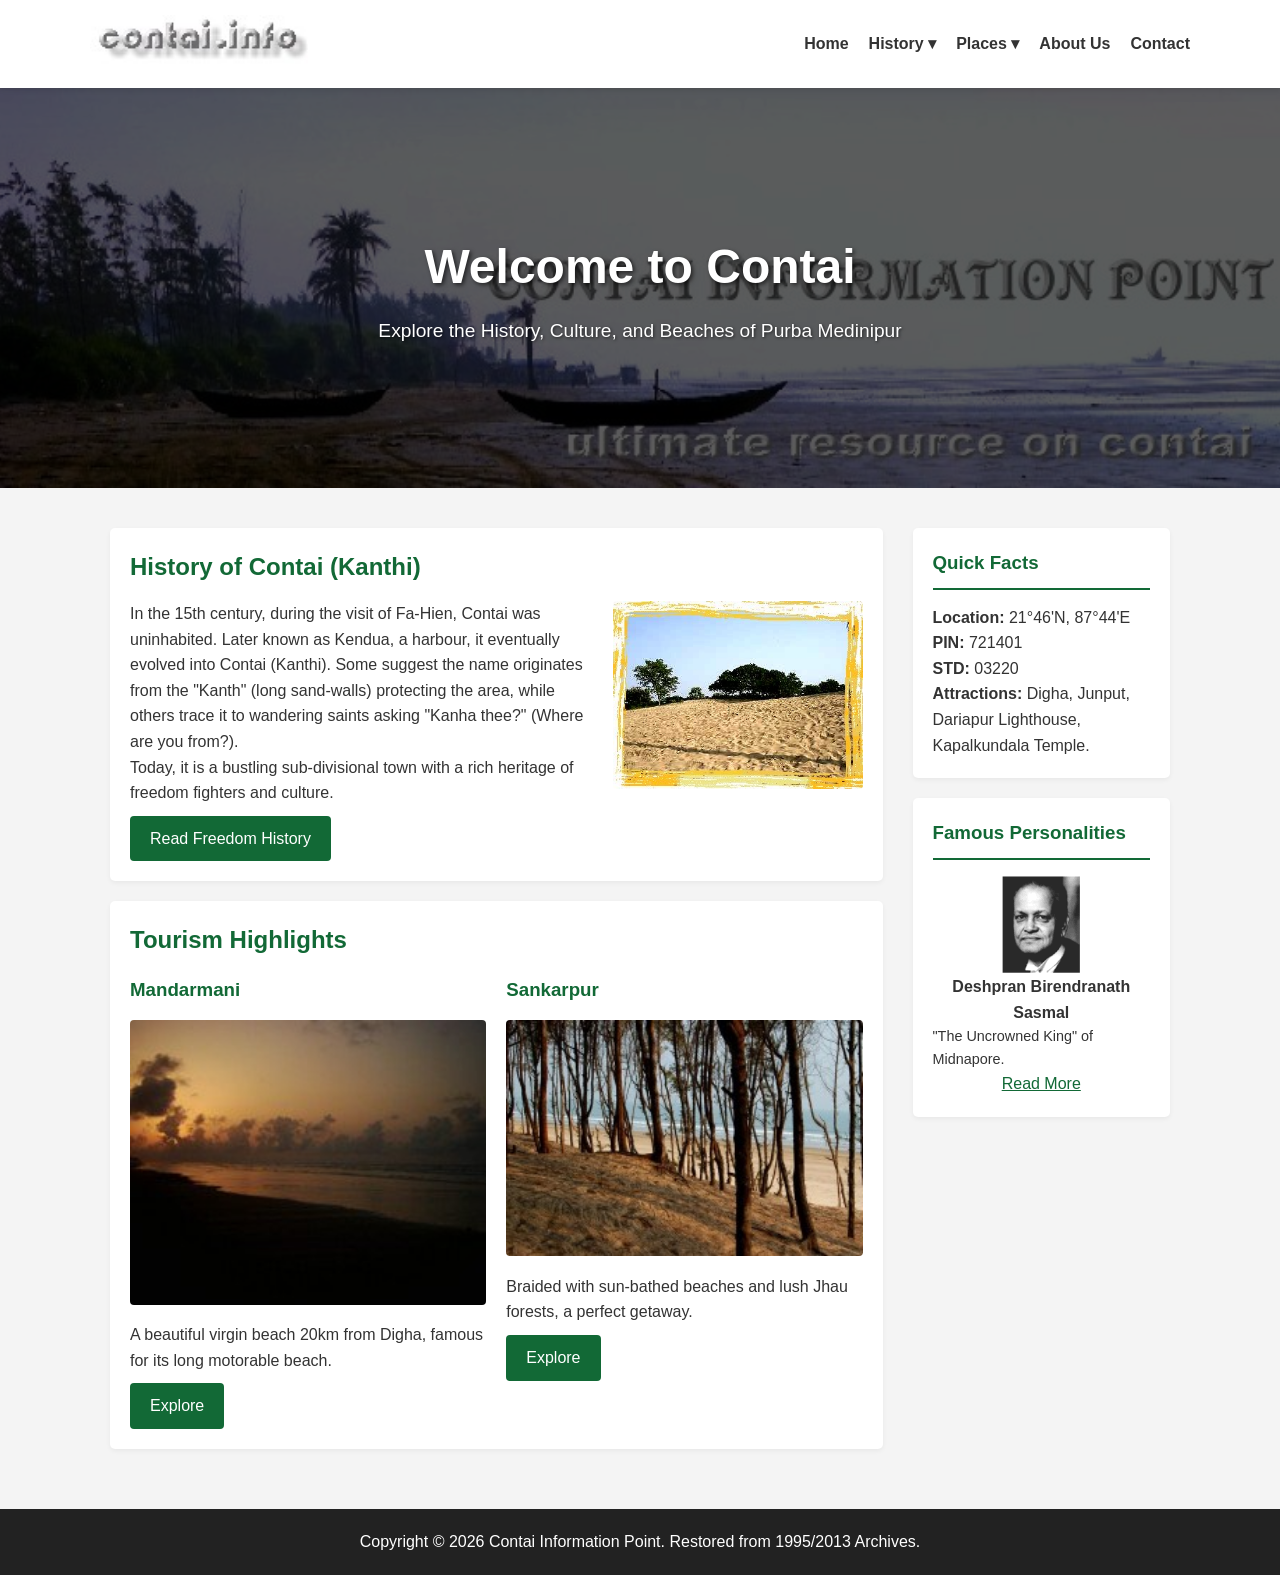
<file: index.html>
<!DOCTYPE html>
<html lang="en">
<head>
    <meta charset="UTF-8">
    <meta name="viewport" content="width=device-width, initial-scale=1.0">
    <title>Contai Information Point - Home</title>
    <link rel="stylesheet" href="style.css">
</head>
<body>

    <header>
        <div class="container navbar">
            <div class="logo">
                <img src="assets/logo.jpg" alt="Contai Information Point">
            </div>
            <ul class="nav-links">
                <li><a href="index.html">Home</a></li>
                <li class="dropdown">
                    <a href="#">History &#9662;</a>
                    <div class="dropdown-content">
                        <a href="history_freedom.html">Freedom Movements</a>
                        <a href="history_rise_fall.html">Rise & Fall of Places</a>
                        <a href="history_cyclone.html">Cyclones & Floods</a>
                        <a href="history_personalities.html">Great Personalities</a>
                    </div>
                </li>
                <li class="dropdown">
                    <a href="#">Places &#9662;</a>
                    <div class="dropdown-content">
                        <a href="place_mandarmani.html">Mandarmani</a>
                        <a href="place_sankarpur.html">Sankarpur</a>
                    </div>
                </li>
                <li><a href="about.html">About Us</a></li>
                <li><a href="#">Contact</a></li>
            </ul>
        </div>
    </header>

    <section class="hero" style="background: url('assets/beach1.jpg') no-repeat center center; background-size: cover; height: 400px; display: flex; align-items: center; justify-content: center; color: white; text-align: center; position: relative;">
        <div style="position: absolute; top: 0; left: 0; width: 100%; height: 100%; background: rgba(0,0,0,0.4);"></div>
        
        <div class="hero-content" style="position: relative; z-index: 1;">
            <h1 style="font-size: 3rem; margin-bottom: 10px; text-shadow: 2px 2px 4px rgba(0,0,0,0.6);">Welcome to Contai</h1>
            <p style="font-size: 1.2rem; text-shadow: 1px 1px 3px rgba(0,0,0,0.6);">Explore the History, Culture, and Beaches of Purba Medinipur</p>
        </div>
    </section>

    <div class="container main-grid">
        
        <main>
            <div class="card">
                <h2>History of Contai (Kanthi)</h2>
                <img src="assets/sand.jpg" alt="Sand Dunes at Contai" style="float:right; width:250px; margin-left:15px; border-radius: 4px;">
                <p>In the 15th century, during the visit of Fa-Hien, Contai was uninhabited. Later known as Kendua, a harbour, it eventually evolved into Contai (Kanthi). Some suggest the name originates from the "Kanth" (long sand-walls) protecting the area, while others trace it to wandering saints asking "Kanha thee?" (Where are you from?).</p>
                <p>Today, it is a bustling sub-divisional town with a rich heritage of freedom fighters and culture.</p>
                <a href="history_freedom.html" class="btn">Read Freedom History</a>
            </div>

            <div class="card">
                <h2>Tourism Highlights</h2>
                <div style="display: flex; gap: 20px; flex-wrap: wrap;">
                    <div style="flex: 1; min-width: 200px;">
                        <h3>Mandarmani</h3>
                        <img src="assets/sunrise1.jpg" alt="Mandarmani Sunrise" style="width: 100%; border-radius: 4px; margin-bottom: 10px;">
                        <p>A beautiful virgin beach 20km from Digha, famous for its long motorable beach.</p>
                        <a href="place_mandarmani.html" class="btn">Explore</a>
                    </div>
                    <div style="flex: 1; min-width: 200px;">
                        <h3>Sankarpur</h3>
                        <img src="assets/sankarpur.jpg" alt="Sankarpur Jhau Forest" style="width: 100%; border-radius: 4px; margin-bottom: 10px;">
                        <p>Braided with sun-bathed beaches and lush Jhau forests, a perfect getaway.</p>
                        <a href="place_sankarpur.html" class="btn">Explore</a>
                    </div>
                </div>
            </div>
        </main>

        <aside class="sidebar">
            <div class="card">
                <h3>Quick Facts</h3>
                <ul style="list-style: none; padding-left: 0;">
                    <li><strong>Location:</strong> 21°46'N, 87°44'E</li>
                    <li><strong>PIN:</strong> 721401</li>
                    <li><strong>STD:</strong> 03220</li>
                    <li><strong>Attractions:</strong> Digha, Junput, Dariapur Lighthouse, Kapalkundala Temple.</li>
                </ul>
            </div>
            <div class="card">
                <h3>Famous Personalities</h3>
                <img src="assets/sasmal.gif" alt="Birendranath Sasmal" style="width: 80px; display:block; margin: 0 auto;">
                <p style="text-align: center; font-weight: bold;">Deshpran Birendranath Sasmal</p>
                <p style="font-size: 0.9rem;">"The Uncrowned King" of Midnapore.</p>
                <a href="history_personalities.html" style="display:block; text-align:center; color: var(--primary-color);">Read More</a>
            </div>
        </aside>

    </div>

    <footer>
        <p>Copyright © 2026 Contai Information Point. Restored from 1995/2013 Archives.</p>
    </footer>

</body>
</html>
</file>
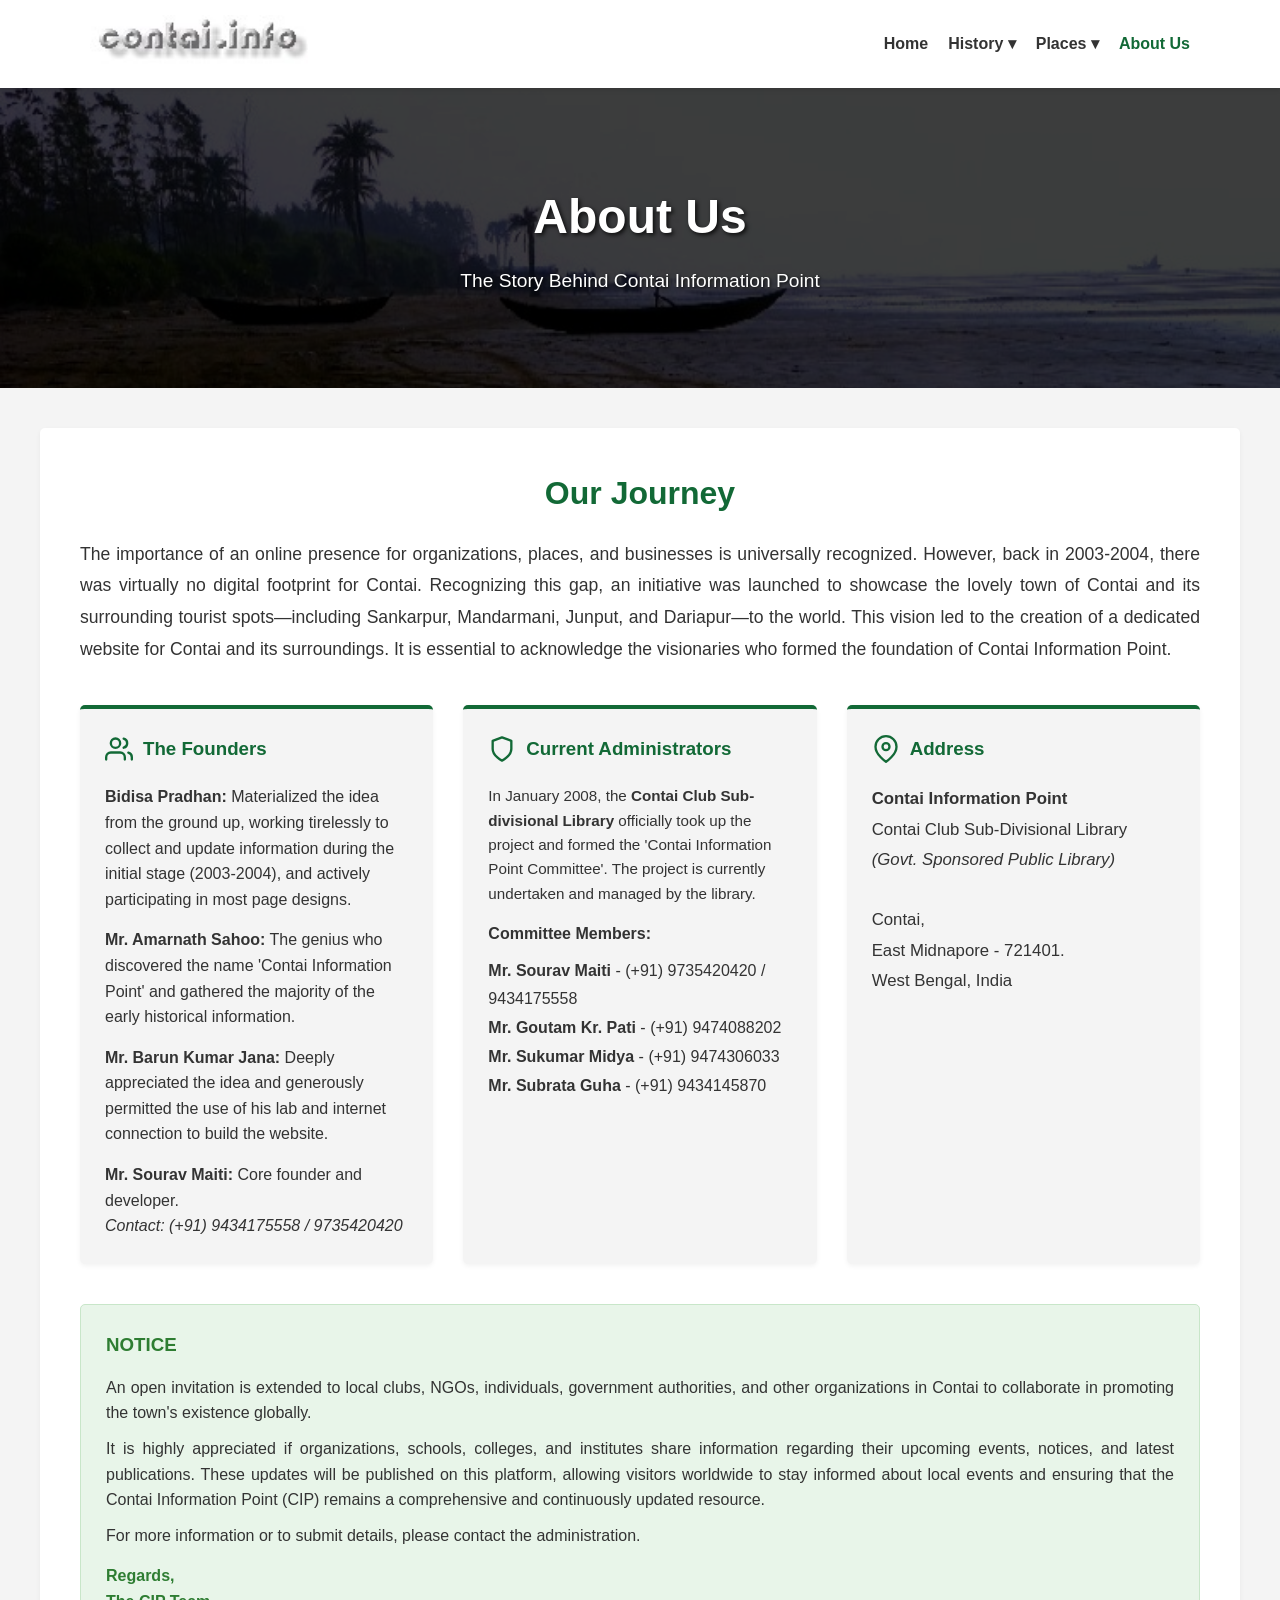
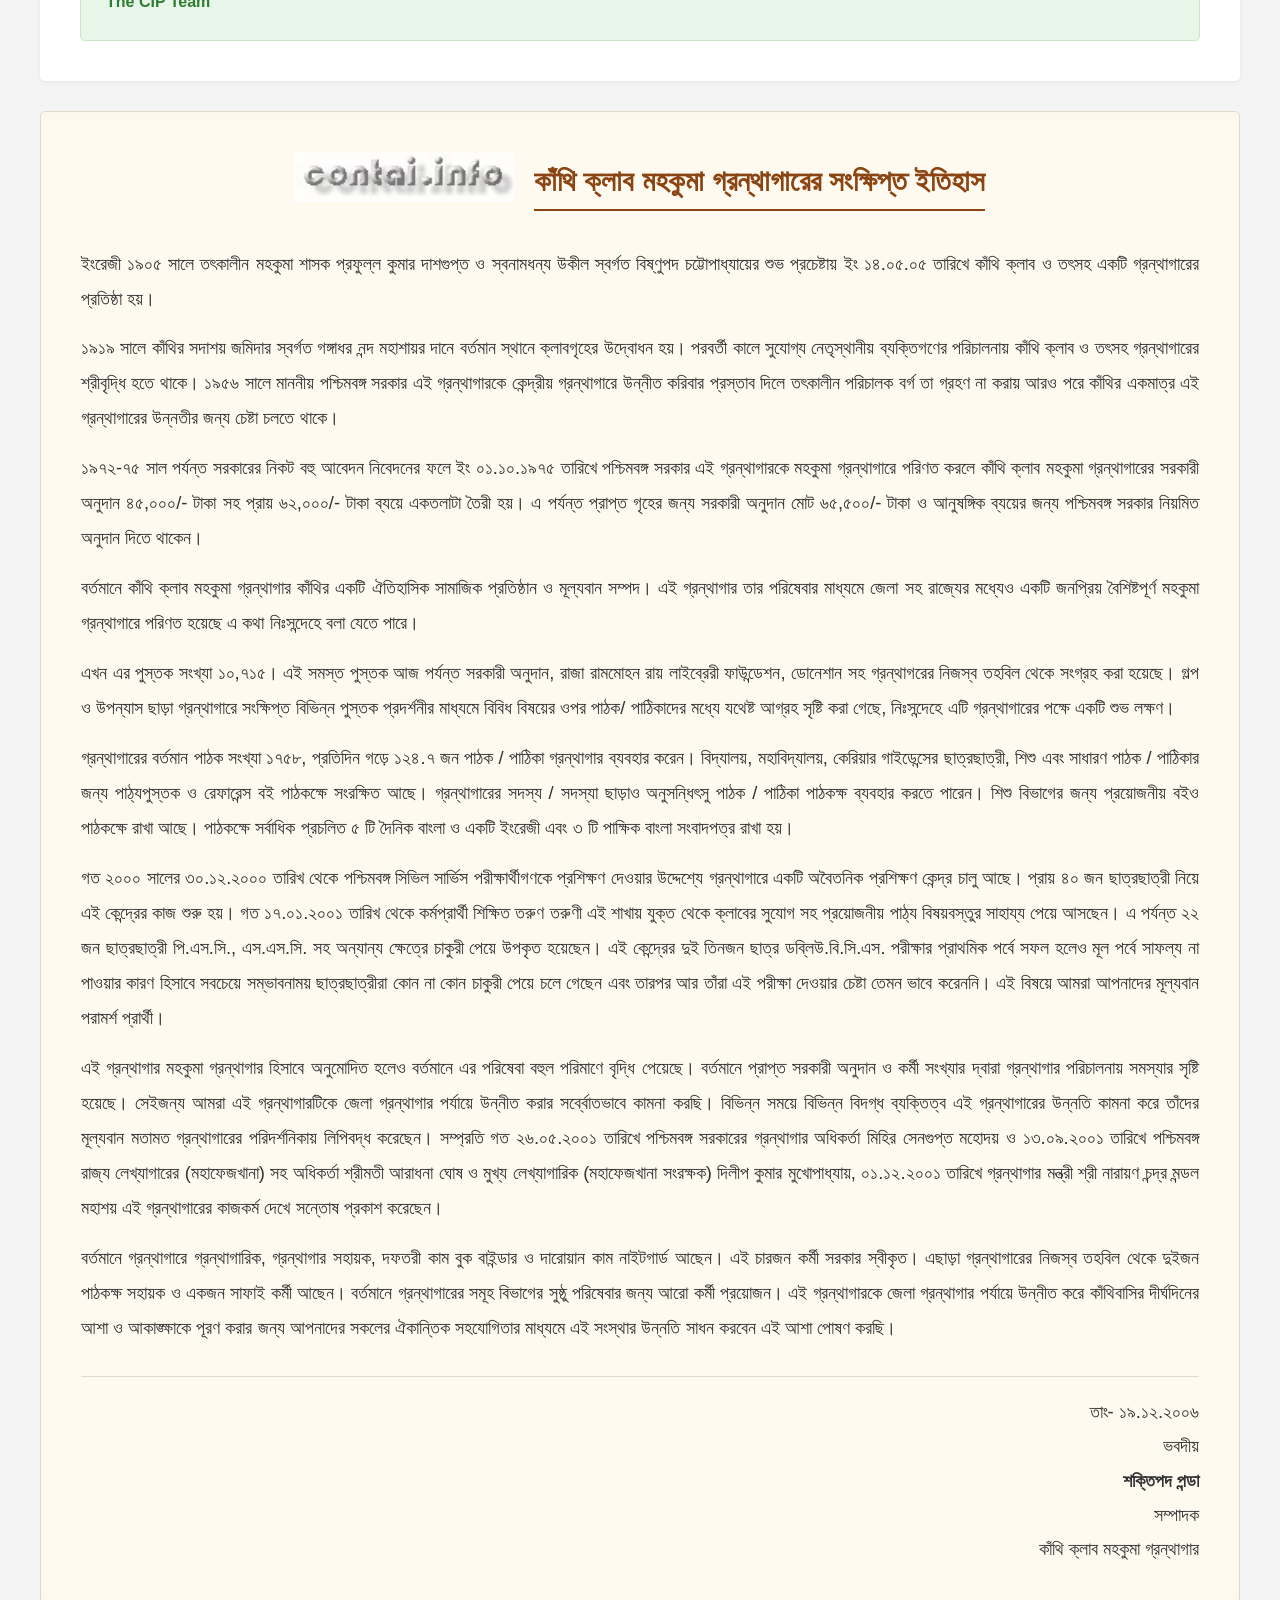
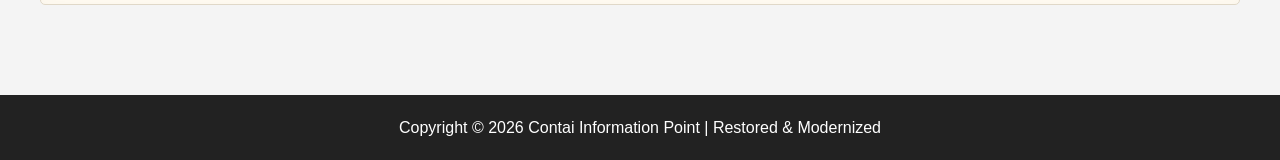
<file: about.html>
<!DOCTYPE html>
<html lang="en">
<head>
    <meta charset="UTF-8">
    <meta name="viewport" content="width=device-width, initial-scale=1.0">
    <title>About Us - Contai Information Point</title>
    <link rel="stylesheet" href="style.css">
</head>
<body>

    <header>
        <div class="container navbar">
            <div class="logo">
                <img src="assets/logo.jpg" alt="Contai Information Point">
            </div>
            <ul class="nav-links">
                <li><a href="index.html">Home</a></li>
                <li class="dropdown">
                    <a href="#">History &#9662;</a>
                    <div class="dropdown-content">
                        <a href="history_freedom.html">Freedom Movements</a>
                        <a href="history_rise_fall.html">Rise & Fall of Places</a>
                        <a href="history_cyclone.html">Cyclones & Floods</a>
                        <a href="history_personalities.html">Great Personalities</a>
                    </div>
                </li>
                <li class="dropdown">
                    <a href="#">Places &#9662;</a>
                    <div class="dropdown-content">
                        <a href="place_mandarmani.html">Mandarmani</a>
                        <a href="place_sankarpur.html">Sankarpur</a>
                    </div>
                </li>
                <li><a href="about.html" style="color: var(--primary-color);">About Us</a></li>
            </ul>
        </div>
    </header>

    <section class="hero" style="background: url('assets/beach.jpg') no-repeat center center; background-size: cover; height: 300px; display: flex; align-items: center; justify-content: center; color: white; text-align: center; position: relative;">
        <div style="position: absolute; top: 0; left: 0; width: 100%; height: 100%; background: rgba(0,0,0,0.6);"></div>
        
        <div class="hero-content" style="position: relative; z-index: 1;">
            <h1 style="font-size: 3rem; text-shadow: 2px 2px 4px rgba(0,0,0,0.8);">About Us</h1>
            <p style="font-size: 1.2rem; text-shadow: 1px 1px 3px rgba(0,0,0,0.8);">The Story Behind Contai Information Point</p>
        </div>
    </section>

    <div class="container main-grid" style="grid-template-columns: 1fr; max-width: 1400px; padding: 0 40px; margin-top: 40px;">
        
        <main>
            <div class="card" style="padding: 40px; margin-bottom: 30px;">
                <h2 style="font-size: 2rem; margin-bottom: 20px; color: var(--primary-color); text-align: center;">Our Journey</h2>
                
                <p style="font-size: 1.1rem; line-height: 1.8; margin-bottom: 20px; text-align: justify;">
                    The importance of an online presence for organizations, places, and businesses is universally recognized. However, back in 2003-2004, there was virtually no digital footprint for Contai. Recognizing this gap, an initiative was launched to showcase the lovely town of Contai and its surrounding tourist spots—including Sankarpur, Mandarmani, Junput, and Dariapur—to the world. This vision led to the creation of a dedicated website for Contai and its surroundings. It is essential to acknowledge the visionaries who formed the foundation of Contai Information Point.
                </p>

                <div style="display: grid; grid-template-columns: repeat(auto-fit, minmax(320px, 1fr)); gap: 30px; margin-top: 40px;">
                    
                    <div style="background: var(--bg-light); padding: 25px; border-radius: 5px; border-top: 4px solid var(--primary-color); box-shadow: 0 2px 5px rgba(0,0,0,0.05);">
                        <h3 style="margin-bottom: 20px; color: var(--primary-color); display: flex; align-items: center; gap: 10px;">
                            <svg width="28" height="28" viewBox="0 0 24 24" fill="none" stroke="currentColor" stroke-width="2" stroke-linecap="round" stroke-linejoin="round">
                                <path d="M17 21v-2a4 4 0 0 0-4-4H5a4 4 0 0 0-4 4v2"></path>
                                <circle cx="9" cy="7" r="4"></circle>
                                <path d="M23 21v-2a4 4 0 0 0-3-3.87"></path>
                                <path d="M16 3.13a4 4 0 0 1 0 7.75"></path>
                            </svg>
                            The Founders
                        </h3>
                        <ul style="list-style-type: none; padding: 0; line-height: 1.6;">
                            <li style="margin-bottom: 15px;">
                                <strong>Bidisa Pradhan:</strong> Materialized the idea from the ground up, working tirelessly to collect and update information during the initial stage (2003-2004), and actively participating in most page designs.
                            </li>
                            <li style="margin-bottom: 15px;">
                                <strong>Mr. Amarnath Sahoo:</strong> The genius who discovered the name 'Contai Information Point' and gathered the majority of the early historical information.
                            </li>
                            <li style="margin-bottom: 15px;">
                                <strong>Mr. Barun Kumar Jana:</strong> Deeply appreciated the idea and generously permitted the use of his lab and internet connection to build the website.
                            </li>
                            <li>
                                <strong>Mr. Sourav Maiti:</strong> Core founder and developer. <br><em>Contact: (+91) 9434175558 / 9735420420</em>
                            </li>
                        </ul>
                    </div>

                    <div style="background: var(--bg-light); padding: 25px; border-radius: 5px; border-top: 4px solid var(--primary-color); box-shadow: 0 2px 5px rgba(0,0,0,0.05);">
                        <h3 style="margin-bottom: 20px; color: var(--primary-color); display: flex; align-items: center; gap: 10px;">
                            <svg width="28" height="28" viewBox="0 0 24 24" fill="none" stroke="currentColor" stroke-width="2" stroke-linecap="round" stroke-linejoin="round">
                                <path d="M12 22s8-4 8-10V5l-8-3-8 3v7c0 6 8 10 8 10z"></path>
                            </svg>
                            Current Administrators
                        </h3>
                        <p style="line-height: 1.6; margin-bottom: 15px; font-size: 0.95rem;">
                            In January 2008, the <strong>Contai Club Sub-divisional Library</strong> officially took up the project and formed the 'Contai Information Point Committee'. The project is currently undertaken and managed by the library.
                        </p>
                        <h4 style="margin-bottom: 10px;">Committee Members:</h4>
                        <ul style="list-style-type: none; padding: 0; line-height: 1.8;">
                            <li><strong>Mr. Sourav Maiti</strong> - (+91) 9735420420 / 9434175558</li>
                            <li><strong>Mr. Goutam Kr. Pati</strong> - (+91) 9474088202</li>
                            <li><strong>Mr. Sukumar Midya</strong> - (+91) 9474306033</li>
                            <li><strong>Mr. Subrata Guha</strong> - (+91) 9434145870</li>
                        </ul>
                    </div>

                    <div style="background: var(--bg-light); padding: 25px; border-radius: 5px; border-top: 4px solid var(--primary-color); box-shadow: 0 2px 5px rgba(0,0,0,0.05);">
                        <h3 style="margin-bottom: 20px; color: var(--primary-color); display: flex; align-items: center; gap: 10px;">
                            <svg width="28" height="28" viewBox="0 0 24 24" fill="none" stroke="currentColor" stroke-width="2" stroke-linecap="round" stroke-linejoin="round">
                                <path d="M21 10c0 7-9 13-9 13s-9-6-9-13a9 9 0 0 1 18 0z"></path>
                                <circle cx="12" cy="10" r="3"></circle>
                            </svg>
                            Address
                        </h3>
                        <p style="line-height: 1.8; font-size: 1.05rem;">
                            <strong>Contai Information Point</strong><br>
                            Contai Club Sub-Divisional Library<br>
                            <em>(Govt. Sponsored Public Library)</em><br><br>
                            Contai,<br>
                            East Midnapore - 721401.<br>
                            West Bengal, India
                        </p>
                    </div>

                </div>

                <div style="margin-top: 40px; padding: 25px; background-color: #e8f5e9; border: 1px solid #c8e6c9; border-radius: 5px;">
                    <h3 style="color: #2e7d32; margin-bottom: 15px;">NOTICE</h3>
                    <p style="line-height: 1.6; text-align: justify; margin-bottom: 10px;">
                        An open invitation is extended to local clubs, NGOs, individuals, government authorities, and other organizations in Contai to collaborate in promoting the town's existence globally. 
                    </p>
                    <p style="line-height: 1.6; text-align: justify; margin-bottom: 10px;">
                        It is highly appreciated if organizations, schools, colleges, and institutes share information regarding their upcoming events, notices, and latest publications. These updates will be published on this platform, allowing visitors worldwide to stay informed about local events and ensuring that the Contai Information Point (CIP) remains a comprehensive and continuously updated resource. 
                    </p>
                    <p style="line-height: 1.6; text-align: justify;">
                        For more information or to submit details, please contact the administration.
                    </p>
                    <p style="margin-top: 15px; font-weight: bold; color: #2e7d32;">Regards,<br>The CIP Team</p>
                </div>
            </div>

            <div class="card" style="padding: 40px; background-color: #fffaf0; border: 1px solid #e0d8c8; box-shadow: inset 0 0 20px rgba(0,0,0,0.02); margin-bottom: 50px;">
                
                <div style="display: flex; align-items: center; justify-content: center; gap: 20px; margin-bottom: 30px; flex-wrap: wrap;">
                    <img src="assets/logo.jpg" alt="Library Logo" style="height: 50px; opacity: 0.9;">
                    <h2 style="color: #8b4513; font-size: 1.8rem; border-bottom: 2px solid #8b4513; padding-bottom: 5px; margin: 0;">কাঁথি ক্লাব মহকুমা গ্রন্থাগারের সংক্ষিপ্ত ইতিহাস</h2>
                </div>

                <div style="font-family: 'Kalpurush', 'SolaimanLipi', Arial, sans-serif; font-size: 1.15rem; line-height: 1.9; color: #333; text-align: justify;">
                    <p style="margin-bottom: 15px;">ইংরেজী ১৯০৫ সালে তৎকালীন মহকুমা শাসক প্রফুল্ল কুমার দাশগুপ্ত ও স্বনামধন্য উকীল স্বর্গত বিষ্ণুপদ চট্টোপাধ্যায়ের শুভ প্রচেষ্টায় ইং ১৪.০৫.০৫ তারিখে কাঁথি ক্লাব ও তৎসহ একটি গ্রন্থাগারের প্রতিষ্ঠা হয়।</p>
                    
                    <p style="margin-bottom: 15px;">১৯১৯ সালে কাঁথির সদাশয় জমিদার স্বর্গত গঙ্গাধর নন্দ মহাশায়র দানে বর্তমান স্থানে ক্লাবগৃহের উদ্বোধন হয়। পরবর্তী কালে সুযোগ্য নেতৃস্থানীয় ব্যক্তিগণের পরিচালনায় কাঁথি ক্লাব ও তৎসহ গ্রন্থাগারের শ্রীবৃদ্ধি হতে থাকে। ১৯৫৬ সালে মাননীয় পশ্চিমবঙ্গ সরকার এই গ্রন্থাগারকে কেন্দ্রীয় গ্রন্থাগারে উন্নীত করিবার প্রস্তাব দিলে তৎকালীন পরিচালক বর্গ তা গ্রহণ না করায় আরও পরে কাঁথির একমাত্র এই গ্রন্থাগারের উন্নতীর জন্য চেষ্টা চলতে থাকে।</p>
                    
                    <p style="margin-bottom: 15px;">১৯৭২-৭৫ সাল পর্যন্ত সরকারের নিকট বহু আবেদন নিবেদনের ফলে ইং ০১.১০.১৯৭৫ তারিখে পশ্চিমবঙ্গ সরকার এই গ্রন্থাগারকে মহকুমা গ্রন্থাগারে পরিণত করলে কাঁথি ক্লাব মহকুমা গ্রন্থাগারের সরকারী অনুদান ৪৫,০০০/- টাকা সহ প্রায় ৬২,০০০/- টাকা ব্যয়ে একতলাটা তৈরী হয়। এ পর্যন্ত প্রাপ্ত গৃহের জন্য সরকারী অনুদান মোট ৬৫,৫০০/- টাকা ও আনুষঙ্গিক ব্যয়ের জন্য পশ্চিমবঙ্গ সরকার নিয়মিত অনুদান দিতে থাকেন।</p>
                    
                    <p style="margin-bottom: 15px;">বর্তমানে কাঁথি ক্লাব মহকুমা গ্রন্থাগার কাঁথির একটি ঐতিহাসিক সামাজিক প্রতিষ্ঠান ও মূল্যবান সম্পদ। এই গ্রন্থাগার তার পরিষেবার মাধ্যমে জেলা সহ রাজ্যের মধ্যেও একটি জনপ্রিয় বৈশিষ্টপূর্ণ মহকুমা গ্রন্থাগারে পরিণত হয়েছে এ কথা নিঃসন্দেহে বলা যেতে পারে।</p>
                    
                    <p style="margin-bottom: 15px;">এখন এর পুস্তক সংখ্যা ১০,৭১৫। এই সমস্ত পুস্তক আজ পর্যন্ত সরকারী অনুদান, রাজা রামমোহন রায় লাইব্রেরী ফাউন্ডেশন, ডোনেশান সহ গ্রন্থাগরের নিজস্ব তহবিল থেকে সংগ্রহ করা হয়েছে। গল্প ও উপন্যাস ছাড়া গ্রন্থাগারে সংক্ষিপ্ত বিভিন্ন পুস্তক প্রদর্শনীর মাধ্যমে বিবিধ বিষয়ের ওপর পাঠক/ পাঠিকাদের মধ্যে যথেষ্ট আগ্রহ সৃষ্টি করা গেছে, নিঃসন্দেহে এটি গ্রন্থাগারের পক্ষে একটি শুভ লক্ষণ।</p>
                    
                    <p style="margin-bottom: 15px;">গ্রন্থাগারের বর্তমান পাঠক সংখ্যা ১৭৫৮, প্রতিদিন গড়ে ১২৪.৭ জন পাঠক / পাঠিকা গ্রন্থাগার ব্যবহার করেন। বিদ্যালয়, মহাবিদ্যালয়, কেরিয়ার গাইডেন্সের ছাত্রছাত্রী, শিশু এবং সাধারণ পাঠক / পাঠিকার জন্য পাঠ্যপুস্তক ও রেফারেন্স বই পাঠকক্ষে সংরক্ষিত আছে। গ্রন্থাগারের সদস্য / সদস্যা ছাড়াও অনুসন্ধিৎসু পাঠক / পাঠিকা পাঠকক্ষ ব্যবহার করতে পারেন। শিশু বিভাগের জন্য প্রয়োজনীয় বইও পাঠকক্ষে রাখা আছে। পাঠকক্ষে সর্বাধিক প্রচলিত ৫ টি দৈনিক বাংলা ও একটি ইংরেজী এবং ৩ টি পাক্ষিক বাংলা সংবাদপত্র রাখা হয়।</p>
                    
                    <p style="margin-bottom: 15px;">গত ২০০০ সালের ৩০.১২.২০০০ তারিখ থেকে পশ্চিমবঙ্গ সিভিল সার্ভিস পরীক্ষার্থীগণকে প্রশিক্ষণ দেওয়ার উদ্দেশ্যে গ্রন্থাগারে একটি অবৈতনিক প্রশিক্ষণ কেন্দ্র চালু আছে। প্রায় ৪০ জন ছাত্রছাত্রী নিয়ে এই কেন্দ্রের কাজ শুরু হয়। গত ১৭.০১.২০০১ তারিখ থেকে কর্মপ্রার্থী শিক্ষিত তরুণ তরুণী এই শাখায় যুক্ত থেকে ক্লাবের সুযোগ সহ প্রয়োজনীয় পাঠ্য বিষয়বস্তুর সাহায্য পেয়ে আসছেন। এ পর্যন্ত ২২ জন ছাত্রছাত্রী পি.এস.সি., এস.এস.সি. সহ অন্যান্য ক্ষেত্রে চাকুরী পেয়ে উপকৃত হয়েছেন। এই কেন্দ্রের দুই তিনজন ছাত্র ডব্লিউ.বি.সি.এস. পরীক্ষার প্রাথমিক পর্বে সফল হলেও মূল পর্বে সাফল্য না পাওয়ার কারণ হিসাবে সবচেয়ে সম্ভাবনাময় ছাত্রছাত্রীরা কোন না কোন চাকুরী পেয়ে চলে গেছেন এবং তারপর আর তাঁরা এই পরীক্ষা দেওয়ার চেষ্টা তেমন ভাবে করেননি। এই বিষয়ে আমরা আপনাদের মূল্যবান পরামর্শ প্রার্থী।</p>
                    
                    <p style="margin-bottom: 15px;">এই গ্রন্থাগার মহকুমা গ্রন্থাগার হিসাবে অনুমোদিত হলেও বর্তমানে এর পরিষেবা বহুল পরিমাণে বৃদ্ধি পেয়েছে। বর্তমানে প্রাপ্ত সরকারী অনুদান ও কর্মী সংখ্যার দ্বারা গ্রন্থাগার পরিচালনায় সমস্যার সৃষ্টি হয়েছে। সেইজন্য আমরা এই গ্রন্থাগারটিকে জেলা গ্রন্থাগার পর্যায়ে উন্নীত করার সর্ব্বোতভাবে কামনা করছি। বিভিন্ন সময়ে বিভিন্ন বিদগ্ধ ব্যক্তিত্ব এই গ্রন্থাগারের উন্নতি কামনা করে তাঁদের মূল্যবান মতামত গ্রন্থাগারের পরিদর্শনিকায় লিপিবদ্ধ করেছেন। সম্প্রতি গত ২৬.০৫.২০০১ তারিখে পশ্চিমবঙ্গ সরকারের গ্রন্থাগার অধিকর্তা মিহির সেনগুপ্ত মহোদয় ও ১৩.০৯.২০০১ তারিখে পশ্চিমবঙ্গ রাজ্য লেখ্যাগারের (মহাফেজখানা) সহ অধিকর্তা শ্রীমতী আরাধনা ঘোষ ও মুখ্য লেখ্যাগারিক (মহাফেজখানা সংরক্ষক) দিলীপ কুমার মুখোপাধ্যায়, ০১.১২.২০০১ তারিখে গ্রন্থাগার মন্ত্রী শ্রী নারায়ণ চন্দ্র মন্ডল মহাশয় এই গ্রন্থাগারের কাজকর্ম দেখে সন্তোষ প্রকাশ করেছেন।</p>
                    
                    <p style="margin-bottom: 25px;">বর্তমানে গ্রন্থাগারে গ্রন্থাগারিক, গ্রন্থাগার সহায়ক, দফতরী কাম বুক বাইন্ডার ও দারোয়ান কাম নাইটগার্ড আছেন। এই চারজন কর্মী সরকার স্বীকৃত। এছাড়া গ্রন্থাগারের নিজস্ব তহবিল থেকে দুইজন পাঠকক্ষ সহায়ক ও একজন সাফাই কর্মী আছেন। বর্তমানে গ্রন্থাগারের সমূহ বিভাগের সুষ্ঠু পরিষেবার জন্য আরো কর্মী প্রয়োজন। এই গ্রন্থাগারকে জেলা গ্রন্থাগার পর্যায়ে উন্নীত করে কাঁথিবাসির দীর্ঘদিনের আশা ও আকাঙ্ক্ষাকে পূরণ করার জন্য আপনাদের সকলের ঐকান্তিক সহযোগিতার মাধ্যমে এই সংস্থার উন্নতি সাধন করবেন এই আশা পোষণ করছি।</p>
                </div>

                <div style="text-align: right; font-family: 'Kalpurush', 'SolaimanLipi', Arial, sans-serif; font-size: 1.15rem; color: #333; margin-top: 30px; padding-top: 20px; border-top: 1px solid #e0d8c8;">
                    <p style="margin-bottom: 5px;">তাং- ১৯.১২.২০০৬</p>
                    <p style="margin-bottom: 5px;">ভবদীয়</p>
                    <p style="margin-bottom: 5px; font-weight: bold;">শক্তিপদ পন্ডা</p>
                    <p style="margin-bottom: 5px;">সম্পাদক</p>
                    <p>কাঁথি ক্লাব মহকুমা গ্রন্থাগার</p>
                </div>
            </div>

        </main>

    </div>

    <footer>
        <p>Copyright © 2026 Contai Information Point | Restored & Modernized</p>
    </footer>

</body>
</html>
</file>
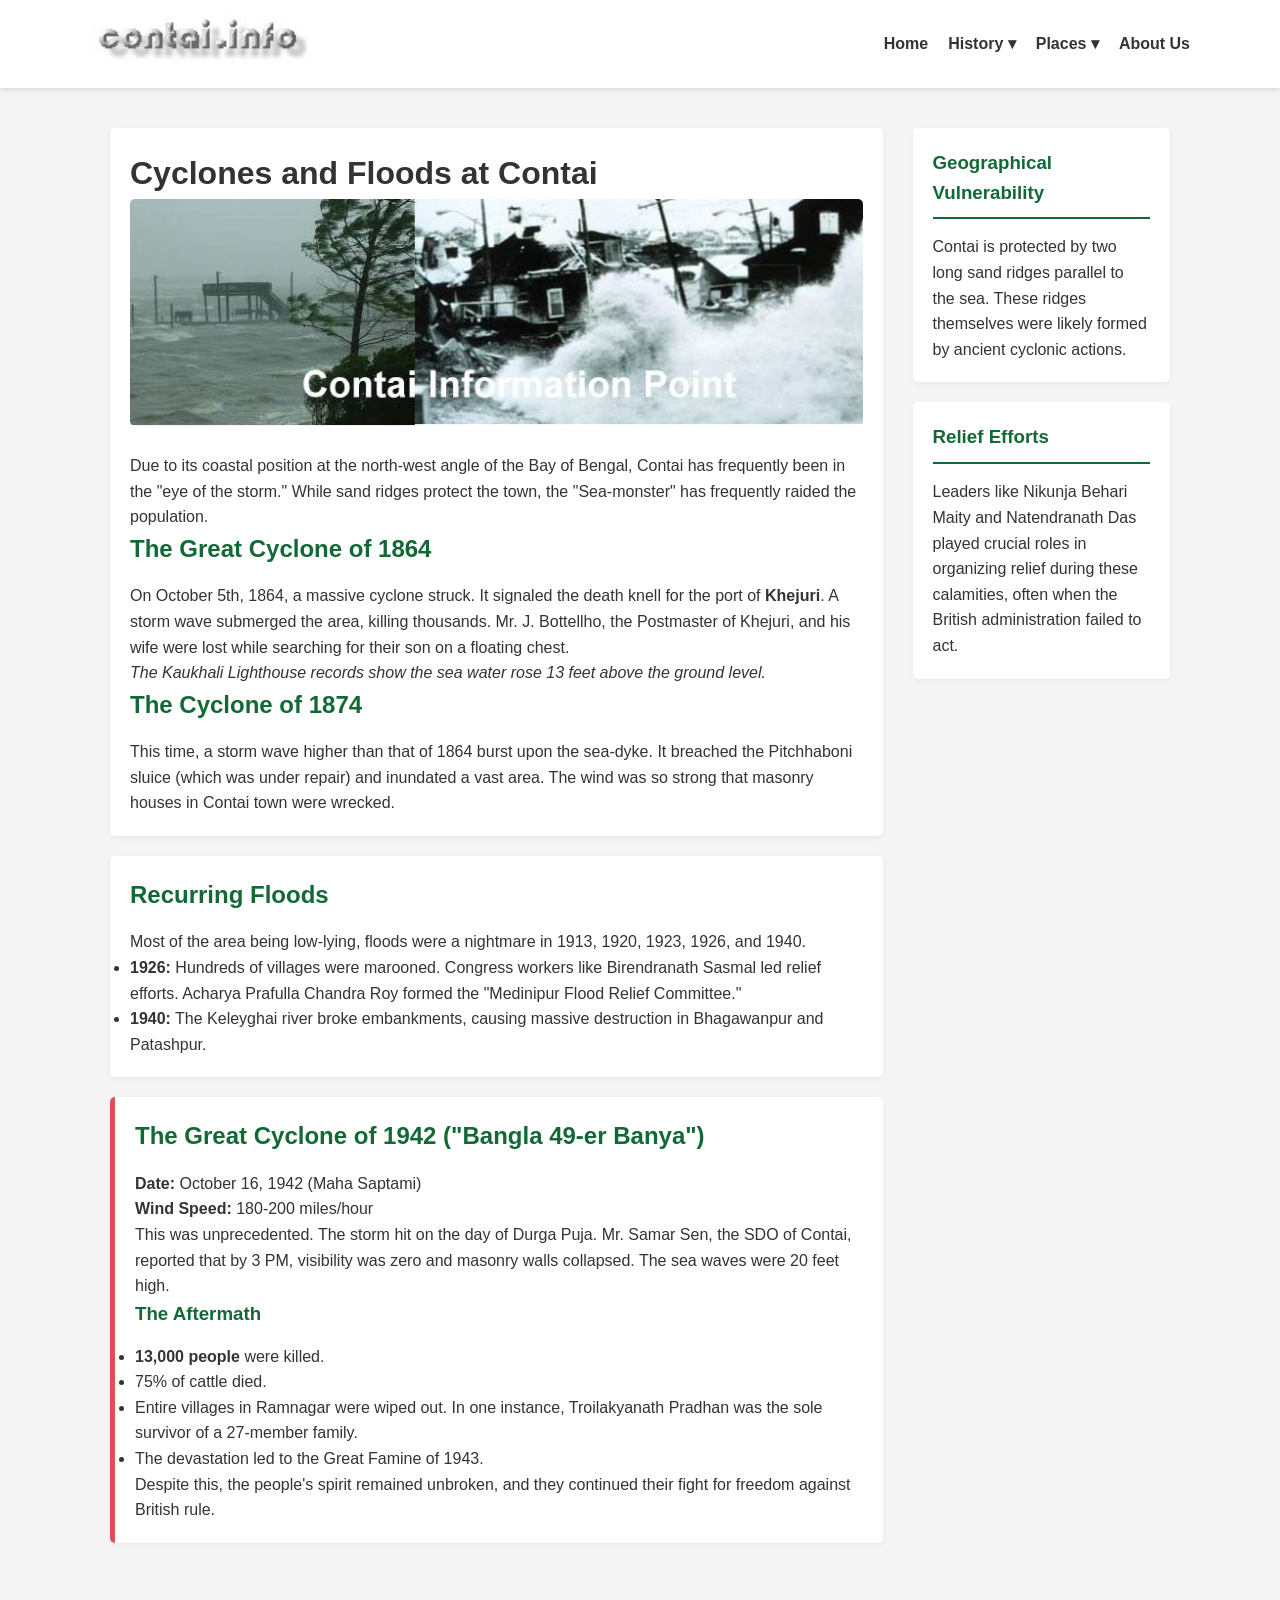
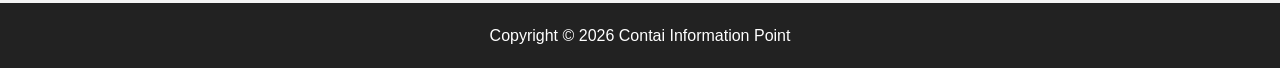
<file: history_cyclone.html>
<!DOCTYPE html>
<html lang="en">
<head>
    <meta charset="UTF-8">
    <meta name="viewport" content="width=device-width, initial-scale=1.0">
    <title>Cyclones & Floods - Contai History</title>
    <link rel="stylesheet" href="style.css">
</head>
<body>

    <header>
        <div class="container navbar">
            <div class="logo">
                <img src="assets/logo.jpg" alt="Contai Information Point">
            </div>
            <ul class="nav-links">
                <li><a href="index.html">Home</a></li>
                <li class="dropdown">
                    <a href="#">History &#9662;</a>
                    <div class="dropdown-content">
                        <a href="history_freedom.html">Freedom Movements</a>
                        <a href="history_rise_fall.html">Rise & Fall of Places</a>
                        <a href="history_cyclone.html">Cyclones & Floods</a>
                        <a href="history_personalities.html">Great Personalities</a>
                    </div>
                </li>
                <li class="dropdown">
                    <a href="#">Places &#9662;</a>
                    <div class="dropdown-content">
                        <a href="place_mandarmani.html">Mandarmani</a>
                        <a href="place_sankarpur.html">Sankarpur</a>
                    </div>
                </li>
                <li><a href="about.html">About Us</a></li>
            </ul>
        </div>
    </header>

    <div class="container main-grid">
        <main>
            <div class="card">
                <h1>Cyclones and Floods at Contai</h1>
                <img src="assets/header.jpg" alt="Cyclone Header" style="width:100%; border-radius:5px; margin-bottom:20px;">
                <p>Due to its coastal position at the north-west angle of the Bay of Bengal, Contai has frequently been in the "eye of the storm." While sand ridges protect the town, the "Sea-monster" has frequently raided the population.</p>

                <h2>The Great Cyclone of 1864</h2>
                <p>On October 5th, 1864, a massive cyclone struck. It signaled the death knell for the port of <strong>Khejuri</strong>. A storm wave submerged the area, killing thousands. Mr. J. Bottellho, the Postmaster of Khejuri, and his wife were lost while searching for their son on a floating chest.</p>
                <p><em>The Kaukhali Lighthouse records show the sea water rose 13 feet above the ground level.</em></p>

                <h2>The Cyclone of 1874</h2>
                <p>This time, a storm wave higher than that of 1864 burst upon the sea-dyke. It breached the Pitchhaboni sluice (which was under repair) and inundated a vast area. The wind was so strong that masonry houses in Contai town were wrecked.</p>
            </div>

            <div class="card">
                <h2>Recurring Floods</h2>
                <p>Most of the area being low-lying, floods were a nightmare in 1913, 1920, 1923, 1926, and 1940.</p>
                <ul>
                    <li><strong>1926:</strong> Hundreds of villages were marooned. Congress workers like Birendranath Sasmal led relief efforts. Acharya Prafulla Chandra Roy formed the "Medinipur Flood Relief Committee."</li>
                    <li><strong>1940:</strong> The Keleyghai river broke embankments, causing massive destruction in Bhagawanpur and Patashpur.</li>
                </ul>
            </div>

            <div class="card" style="border-left: 5px solid #d9534f;">
                <h2>The Great Cyclone of 1942 ("Bangla 49-er Banya")</h2>
                <p><strong>Date:</strong> October 16, 1942 (Maha Saptami)<br>
                <strong>Wind Speed:</strong> 180-200 miles/hour</p>
                
                <p>This was unprecedented. The storm hit on the day of Durga Puja. Mr. Samar Sen, the SDO of Contai, reported that by 3 PM, visibility was zero and masonry walls collapsed. The sea waves were 20 feet high.</p>
                
                <h3>The Aftermath</h3>
                <ul>
                    <li><strong>13,000 people</strong> were killed.</li>
                    <li>75% of cattle died.</li>
                    <li>Entire villages in Ramnagar were wiped out. In one instance, Troilakyanath Pradhan was the sole survivor of a 27-member family.</li>
                    <li>The devastation led to the Great Famine of 1943.</li>
                </ul>
                <p>Despite this, the people's spirit remained unbroken, and they continued their fight for freedom against British rule.</p>
            </div>
        </main>

        <aside class="sidebar">
            <div class="card">
                <h3>Geographical Vulnerability</h3>
                <p>Contai is protected by two long sand ridges parallel to the sea. These ridges themselves were likely formed by ancient cyclonic actions.</p>
            </div>
            <div class="card">
                <h3>Relief Efforts</h3>
                <p>Leaders like Nikunja Behari Maity and Natendranath Das played crucial roles in organizing relief during these calamities, often when the British administration failed to act.</p>
            </div>
        </aside>
    </div>

    <footer>
        <p>Copyright © 2026 Contai Information Point</p>
    </footer>

</body>
</html>
</file>
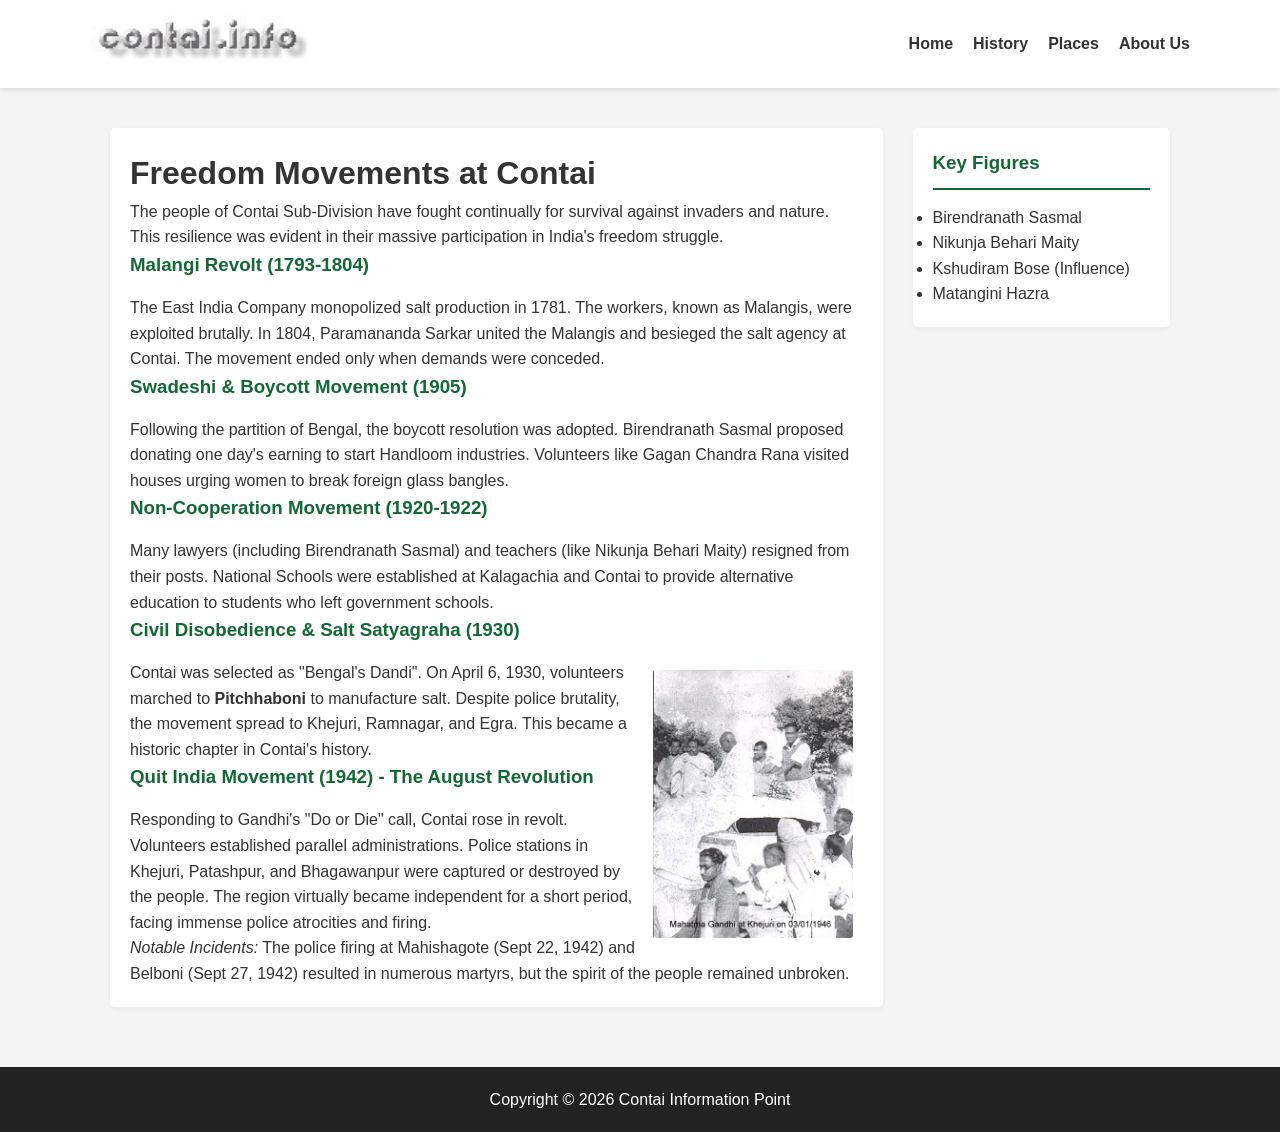
<file: history_freedom.html>
<!DOCTYPE html>
<html lang="en">
<head>
    <meta charset="UTF-8">
    <meta name="viewport" content="width=device-width, initial-scale=1.0">
    <title>Freedom Movements - Contai History</title>
    <link rel="stylesheet" href="style.css">
</head>
<body>

    <header>
        <div class="container navbar">
            <div class="logo"><img src="assets/logo.jpg" alt="Logo"></div>
            <ul class="nav-links">
                <li><a href="index.html">Home</a></li>
                <li class="dropdown">
                    <a href="#">History</a>
                    <div class="dropdown-content">
                        <a href="history_freedom.html">Freedom Movements</a>
                        <a href="history_rise_fall.html">Rise & Fall</a>
                        <a href="history_cyclone.html">Cyclones</a>
                        <a href="history_personalities.html">Personalities</a>
                    </div>
                </li>
                <li class="dropdown"><a href="#">Places</a>
                    <div class="dropdown-content">
                        <a href="place_mandarmani.html">Mandarmani</a>
                        <a href="place_sankarpur.html">Sankarpur</a>
                    </div>
                </li>
                <li><a href="about.html">About Us</a></li>
            </ul>
        </div>
    </header>

    <div class="container main-grid">
        <main>
            <div class="card">
                <h1>Freedom Movements at Contai</h1>
                <p>The people of Contai Sub-Division have fought continually for survival against invaders and nature. This resilience was evident in their massive participation in India's freedom struggle.</p>
                
                <h3>Malangi Revolt (1793-1804)</h3>
                <p>The East India Company monopolized salt production in 1781. The workers, known as Malangis, were exploited brutally. In 1804, Paramananda Sarkar united the Malangis and besieged the salt agency at Contai. The movement ended only when demands were conceded.</p>

                <h3>Swadeshi & Boycott Movement (1905)</h3>
                <p>Following the partition of Bengal, the boycott resolution was adopted. Birendranath Sasmal proposed donating one day's earning to start Handloom industries. Volunteers like Gagan Chandra Rana visited houses urging women to break foreign glass bangles.</p>
                
                <h3>Non-Cooperation Movement (1920-1922)</h3>
                <p>Many lawyers (including Birendranath Sasmal) and teachers (like Nikunja Behari Maity) resigned from their posts. National Schools were established at Kalagachia and Contai to provide alternative education to students who left government schools.</p>

                <h3>Civil Disobedience & Salt Satyagraha (1930)</h3>
                <img src="assets/gandhi.jpg" alt="Gandhi" style="float:right; width:200px; margin:10px;">
                <p>Contai was selected as "Bengal's Dandi". On April 6, 1930, volunteers marched to <strong>Pitchhaboni</strong> to manufacture salt. Despite police brutality, the movement spread to Khejuri, Ramnagar, and Egra. This became a historic chapter in Contai's history.</p>

                <h3>Quit India Movement (1942) - The August Revolution</h3>
                <p>Responding to Gandhi's "Do or Die" call, Contai rose in revolt. Volunteers established parallel administrations. Police stations in Khejuri, Patashpur, and Bhagawanpur were captured or destroyed by the people. The region virtually became independent for a short period, facing immense police atrocities and firing.</p>
                
                <p><em>Notable Incidents:</em> The police firing at Mahishagote (Sept 22, 1942) and Belboni (Sept 27, 1942) resulted in numerous martyrs, but the spirit of the people remained unbroken.</p>
            </div>
        </main>
        <aside class="sidebar">
            <div class="card">
                <h3>Key Figures</h3>
                <ul>
                    <li>Birendranath Sasmal</li>
                    <li>Nikunja Behari Maity</li>
                    <li>Kshudiram Bose (Influence)</li>
                    <li>Matangini Hazra</li>
                </ul>
            </div>
        </aside>
    </div>

    <footer>
        <p>Copyright © 2026 Contai Information Point</p>
    </footer>
</body>
</html>
</file>
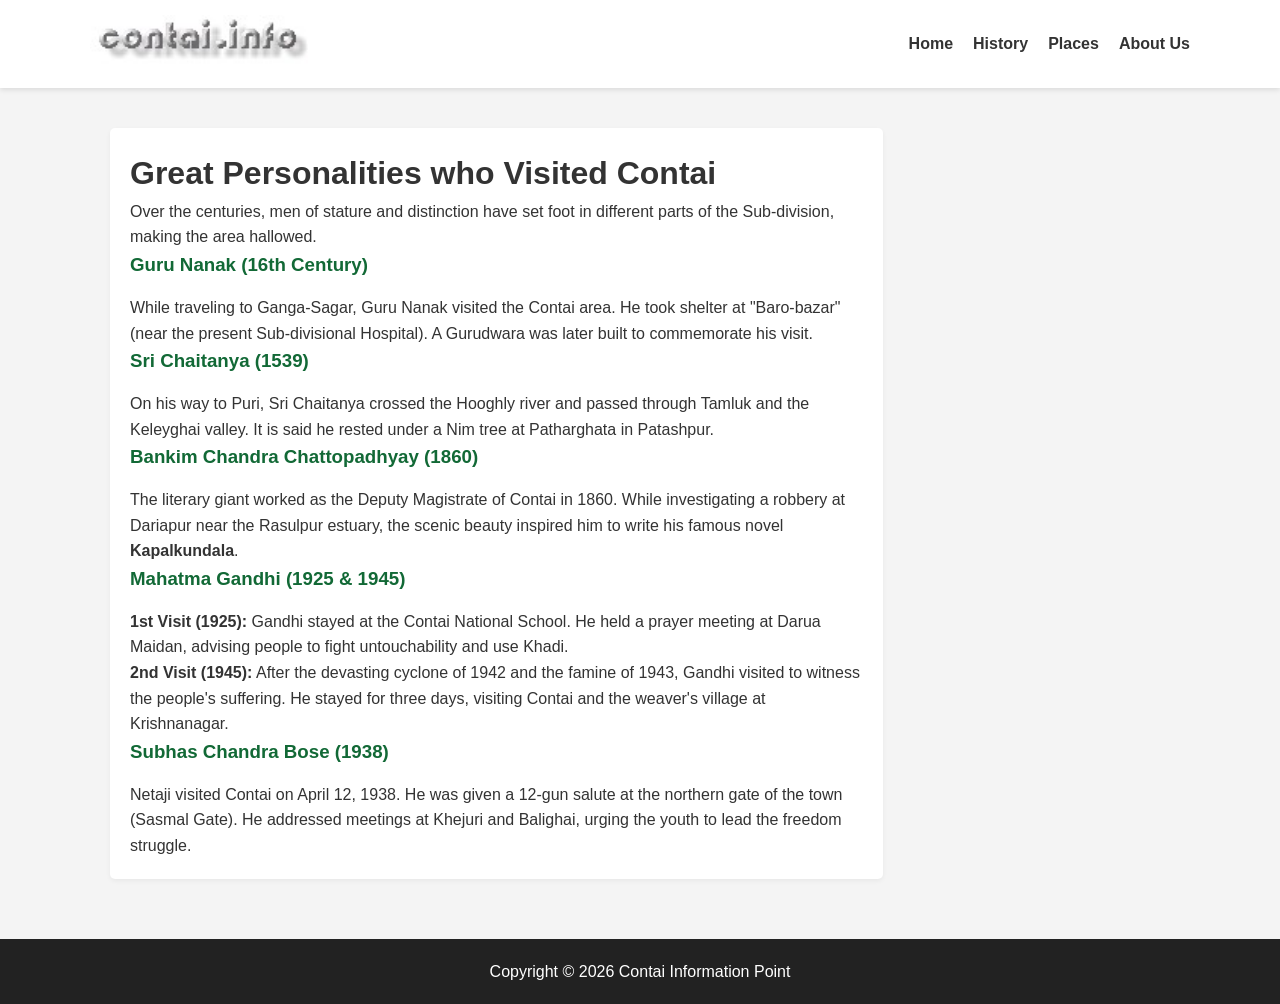
<file: history_personalities.html>
<!DOCTYPE html>
<html lang="en">
<head>
    <meta charset="UTF-8">
    <title>Great Personalities - Contai</title>
    <link rel="stylesheet" href="style.css">
</head>
<body>
    <header>
        <div class="container navbar">
            <div class="logo"><img src="assets/logo.jpg" alt="Logo"></div>
            <ul class="nav-links">
                <li><a href="index.html">Home</a></li>
                <li class="dropdown"><a href="#">History</a>
                    <div class="dropdown-content">
                        <a href="history_freedom.html">Freedom Movements</a>
                        <a href="history_rise_fall.html">Rise & Fall</a>
                        <a href="history_cyclone.html">Cyclones</a>
                        <a href="history_personalities.html">Personalities</a>
                    </div>
                </li>
                <li class="dropdown"><a href="#">Places</a>
                    <div class="dropdown-content">
                        <a href="place_mandarmani.html">Mandarmani</a>
                        <a href="place_sankarpur.html">Sankarpur</a>
                    </div>
                </li>
                <li><a href="about.html">About Us</a></li>
            </ul>
        </div>
    </header>

    <div class="container main-grid">
        <main>
            <div class="card">
                <h1>Great Personalities who Visited Contai</h1>
                <p>Over the centuries, men of stature and distinction have set foot in different parts of the Sub-division, making the area hallowed.</p>

                <h3>Guru Nanak (16th Century)</h3>
                <p>While traveling to Ganga-Sagar, Guru Nanak visited the Contai area. He took shelter at "Baro-bazar" (near the present Sub-divisional Hospital). A Gurudwara was later built to commemorate his visit.</p>

                <h3>Sri Chaitanya (1539)</h3>
                <p>On his way to Puri, Sri Chaitanya crossed the Hooghly river and passed through Tamluk and the Keleyghai valley. It is said he rested under a Nim tree at Patharghata in Patashpur.</p>

                <h3>Bankim Chandra Chattopadhyay (1860)</h3>
                <p>The literary giant worked as the Deputy Magistrate of Contai in 1860. While investigating a robbery at Dariapur near the Rasulpur estuary, the scenic beauty inspired him to write his famous novel <strong>Kapalkundala</strong>.</p>

                <h3>Mahatma Gandhi (1925 & 1945)</h3>
                <p><strong>1st Visit (1925):</strong> Gandhi stayed at the Contai National School. He held a prayer meeting at Darua Maidan, advising people to fight untouchability and use Khadi.<br>
                <strong>2nd Visit (1945):</strong> After the devasting cyclone of 1942 and the famine of 1943, Gandhi visited to witness the people's suffering. He stayed for three days, visiting Contai and the weaver's village at Krishnanagar.</p>

                <h3>Subhas Chandra Bose (1938)</h3>
                <p>Netaji visited Contai on April 12, 1938. He was given a 12-gun salute at the northern gate of the town (Sasmal Gate). He addressed meetings at Khejuri and Balighai, urging the youth to lead the freedom struggle.</p>
            </div>
        </main>
    </div>

    <footer>
        <p>Copyright © 2026 Contai Information Point</p>
    </footer>
</body>
</html>
</file>
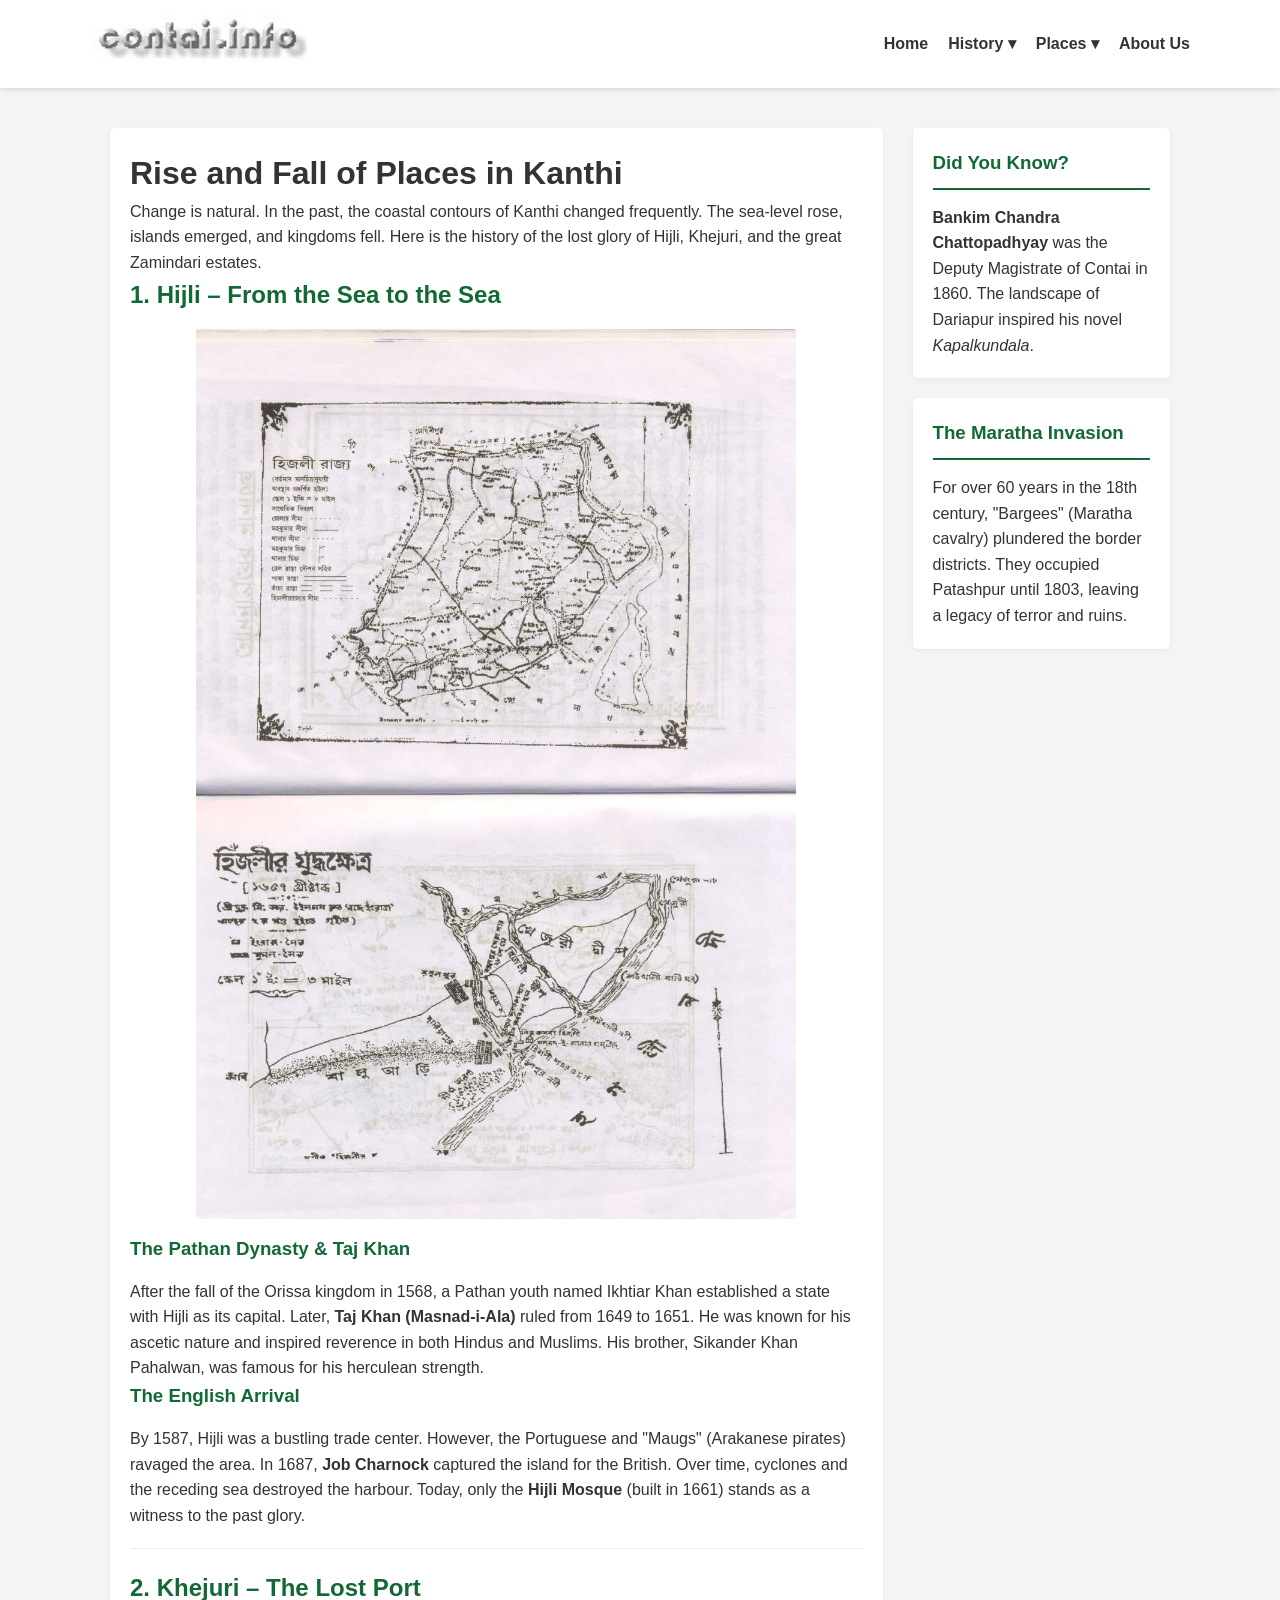
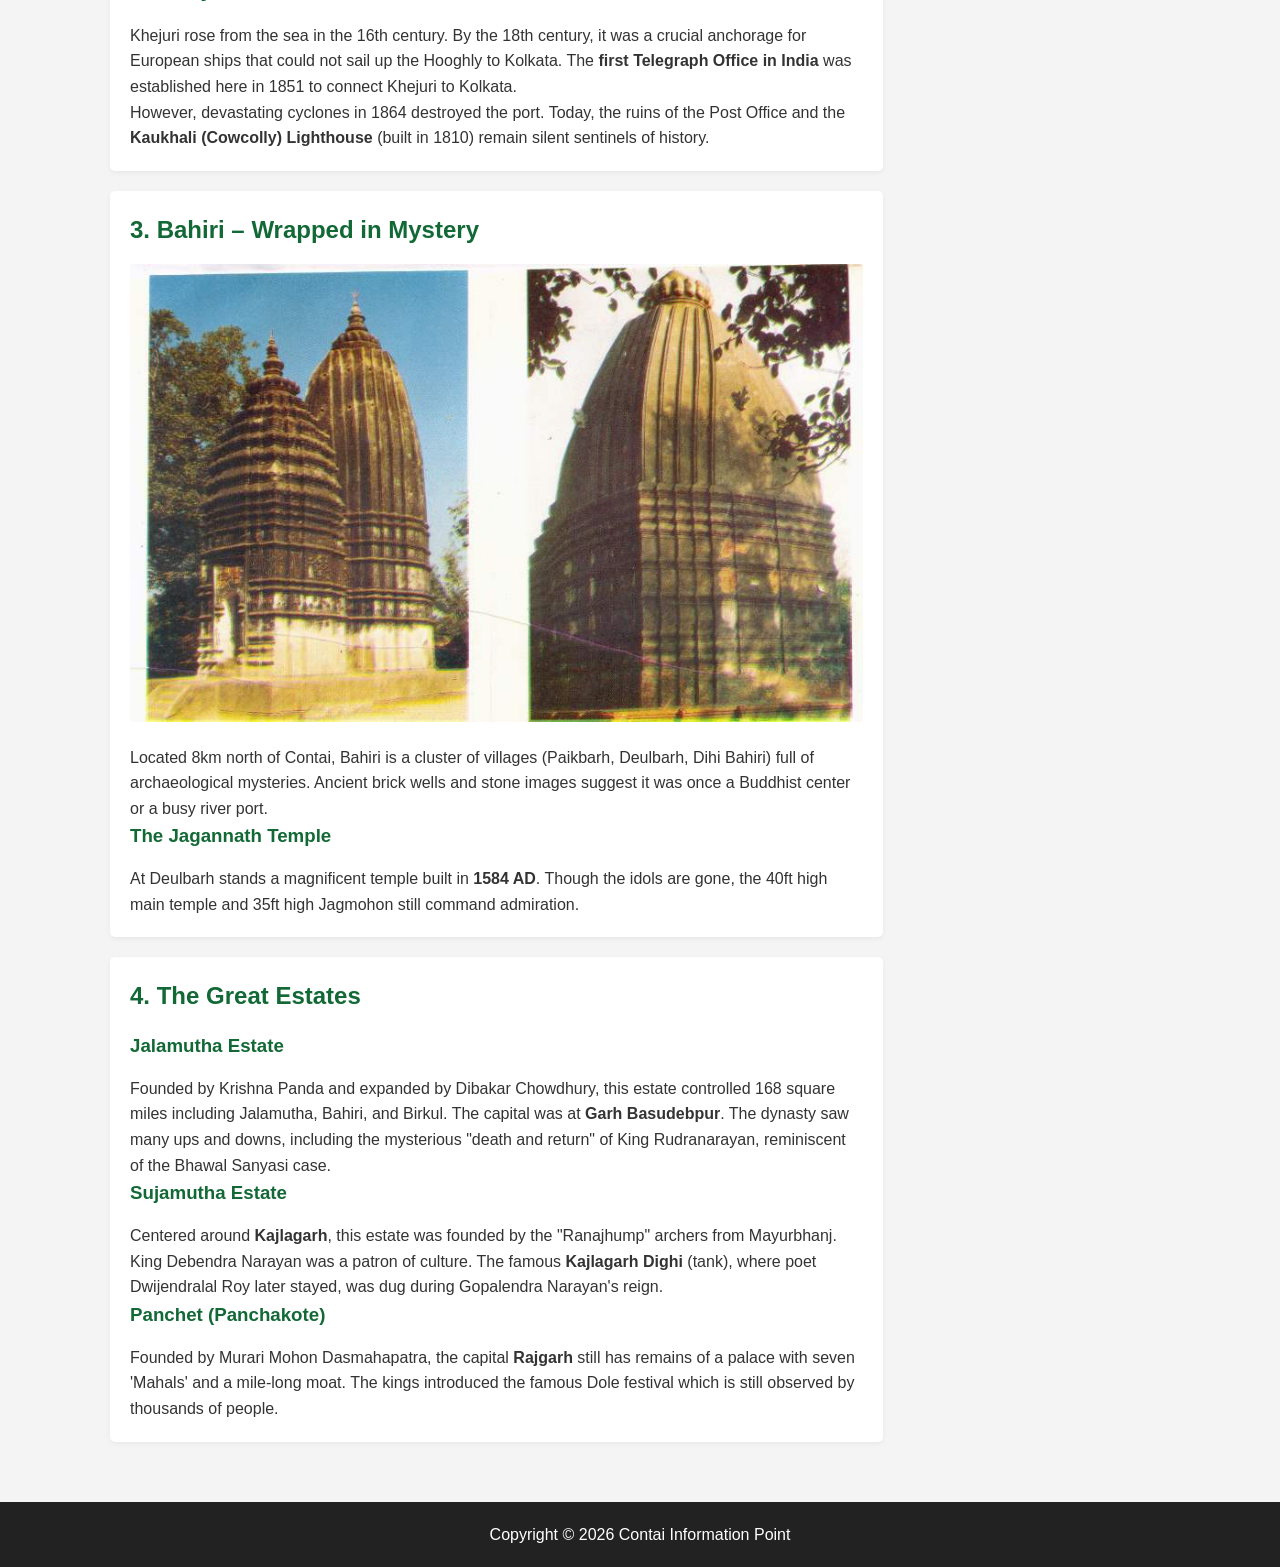
<file: history_rise_fall.html>
<!DOCTYPE html>
<html lang="en">
<head>
    <meta charset="UTF-8">
    <meta name="viewport" content="width=device-width, initial-scale=1.0">
    <title>Rise & Fall of Places - Contai History</title>
    <link rel="stylesheet" href="style.css">
</head>
<body>

    <header>
        <div class="container navbar">
            <div class="logo">
                <img src="assets/logo.jpg" alt="Contai Information Point">
            </div>
            <ul class="nav-links">
                <li><a href="index.html">Home</a></li>
                <li class="dropdown">
                    <a href="#">History &#9662;</a>
                    <div class="dropdown-content">
                        <a href="history_freedom.html">Freedom Movements</a>
                        <a href="history_rise_fall.html">Rise & Fall of Places</a>
                        <a href="history_cyclone.html">Cyclones & Floods</a>
                        <a href="history_personalities.html">Great Personalities</a>
                    </div>
                </li>
                <li class="dropdown">
                    <a href="#">Places &#9662;</a>
                    <div class="dropdown-content">
                        <a href="place_mandarmani.html">Mandarmani</a>
                        <a href="place_sankarpur.html">Sankarpur</a>
                    </div>
                </li>
                <li><a href="about.html">About Us</a></li>
            </ul>
        </div>
    </header>

    <div class="container main-grid">
        <main>
            <div class="card">
                <h1>Rise and Fall of Places in Kanthi</h1>
                <p>Change is natural. In the past, the coastal contours of Kanthi changed frequently. The sea-level rose, islands emerged, and kingdoms fell. Here is the history of the lost glory of Hijli, Khejuri, and the great Zamindari estates.</p>

                <h2>1. Hijli – From the Sea to the Sea</h2>
                <img src="assets/hijli-battle-field.jpg" alt="Hijli Battle Field Map" style="width:100%; max-width:600px; display:block; margin: 15px auto;">
                
                <h3>The Pathan Dynasty & Taj Khan</h3>
                <p>After the fall of the Orissa kingdom in 1568, a Pathan youth named Ikhtiar Khan established a state with Hijli as its capital. Later, <strong>Taj Khan (Masnad-i-Ala)</strong> ruled from 1649 to 1651. He was known for his ascetic nature and inspired reverence in both Hindus and Muslims. His brother, Sikander Khan Pahalwan, was famous for his herculean strength.</p>

                <h3>The English Arrival</h3>
                <p>By 1587, Hijli was a bustling trade center. However, the Portuguese and "Maugs" (Arakanese pirates) ravaged the area. In 1687, <strong>Job Charnock</strong> captured the island for the British. Over time, cyclones and the receding sea destroyed the harbour. Today, only the <strong>Hijli Mosque</strong> (built in 1661) stands as a witness to the past glory.</p>

                <hr style="border:0; border-top:1px solid #eee; margin: 20px 0;">

                <h2>2. Khejuri – The Lost Port</h2>
                <p>Khejuri rose from the sea in the 16th century. By the 18th century, it was a crucial anchorage for European ships that could not sail up the Hooghly to Kolkata. The <strong>first Telegraph Office in India</strong> was established here in 1851 to connect Khejuri to Kolkata.</p>
                <p>However, devastating cyclones in 1864 destroyed the port. Today, the ruins of the Post Office and the <strong>Kaukhali (Cowcolly) Lighthouse</strong> (built in 1810) remain silent sentinels of history.</p>
            </div>

            <div class="card">
                <h2>3. Bahiri – Wrapped in Mystery</h2>
                <img src="assets/jagannath-bahiri.jpg" alt="Bahiri Jagannath Temple" style="width:100%; margin-bottom:15px;">
                <p>Located 8km north of Contai, Bahiri is a cluster of villages (Paikbarh, Deulbarh, Dihi Bahiri) full of archaeological mysteries. Ancient brick wells and stone images suggest it was once a Buddhist center or a busy river port.</p>
                
                <h3>The Jagannath Temple</h3>
                <p>At Deulbarh stands a magnificent temple built in <strong>1584 AD</strong>. Though the idols are gone, the 40ft high main temple and 35ft high Jagmohon still command admiration.</p>
            </div>

            <div class="card">
                <h2>4. The Great Estates</h2>
                <h3>Jalamutha Estate</h3>
                <p>Founded by Krishna Panda and expanded by Dibakar Chowdhury, this estate controlled 168 square miles including Jalamutha, Bahiri, and Birkul. The capital was at <strong>Garh Basudebpur</strong>. The dynasty saw many ups and downs, including the mysterious "death and return" of King Rudranarayan, reminiscent of the Bhawal Sanyasi case.</p>

                <h3>Sujamutha Estate</h3>
                <p>Centered around <strong>Kajlagarh</strong>, this estate was founded by the "Ranajhump" archers from Mayurbhanj. King Debendra Narayan was a patron of culture. The famous <strong>Kajlagarh Dighi</strong> (tank), where poet Dwijendralal Roy later stayed, was dug during Gopalendra Narayan's reign.</p>

                <h3>Panchet (Panchakote)</h3>
                <p>Founded by Murari Mohon Dasmahapatra, the capital <strong>Rajgarh</strong> still has remains of a palace with seven 'Mahals' and a mile-long moat. The kings introduced the famous Dole festival which is still observed by thousands of people.</p>
            </div>
        </main>
        
        <aside class="sidebar">
            <div class="card">
                <h3>Did You Know?</h3>
                <p><strong>Bankim Chandra Chattopadhyay</strong> was the Deputy Magistrate of Contai in 1860. The landscape of Dariapur inspired his novel <em>Kapalkundala</em>.</p>
            </div>
            <div class="card">
                <h3>The Maratha Invasion</h3>
                <p>For over 60 years in the 18th century, "Bargees" (Maratha cavalry) plundered the border districts. They occupied Patashpur until 1803, leaving a legacy of terror and ruins.</p>
            </div>
        </aside>
    </div>

    <footer>
        <p>Copyright © 2026 Contai Information Point</p>
    </footer>

</body>
</html>
</file>
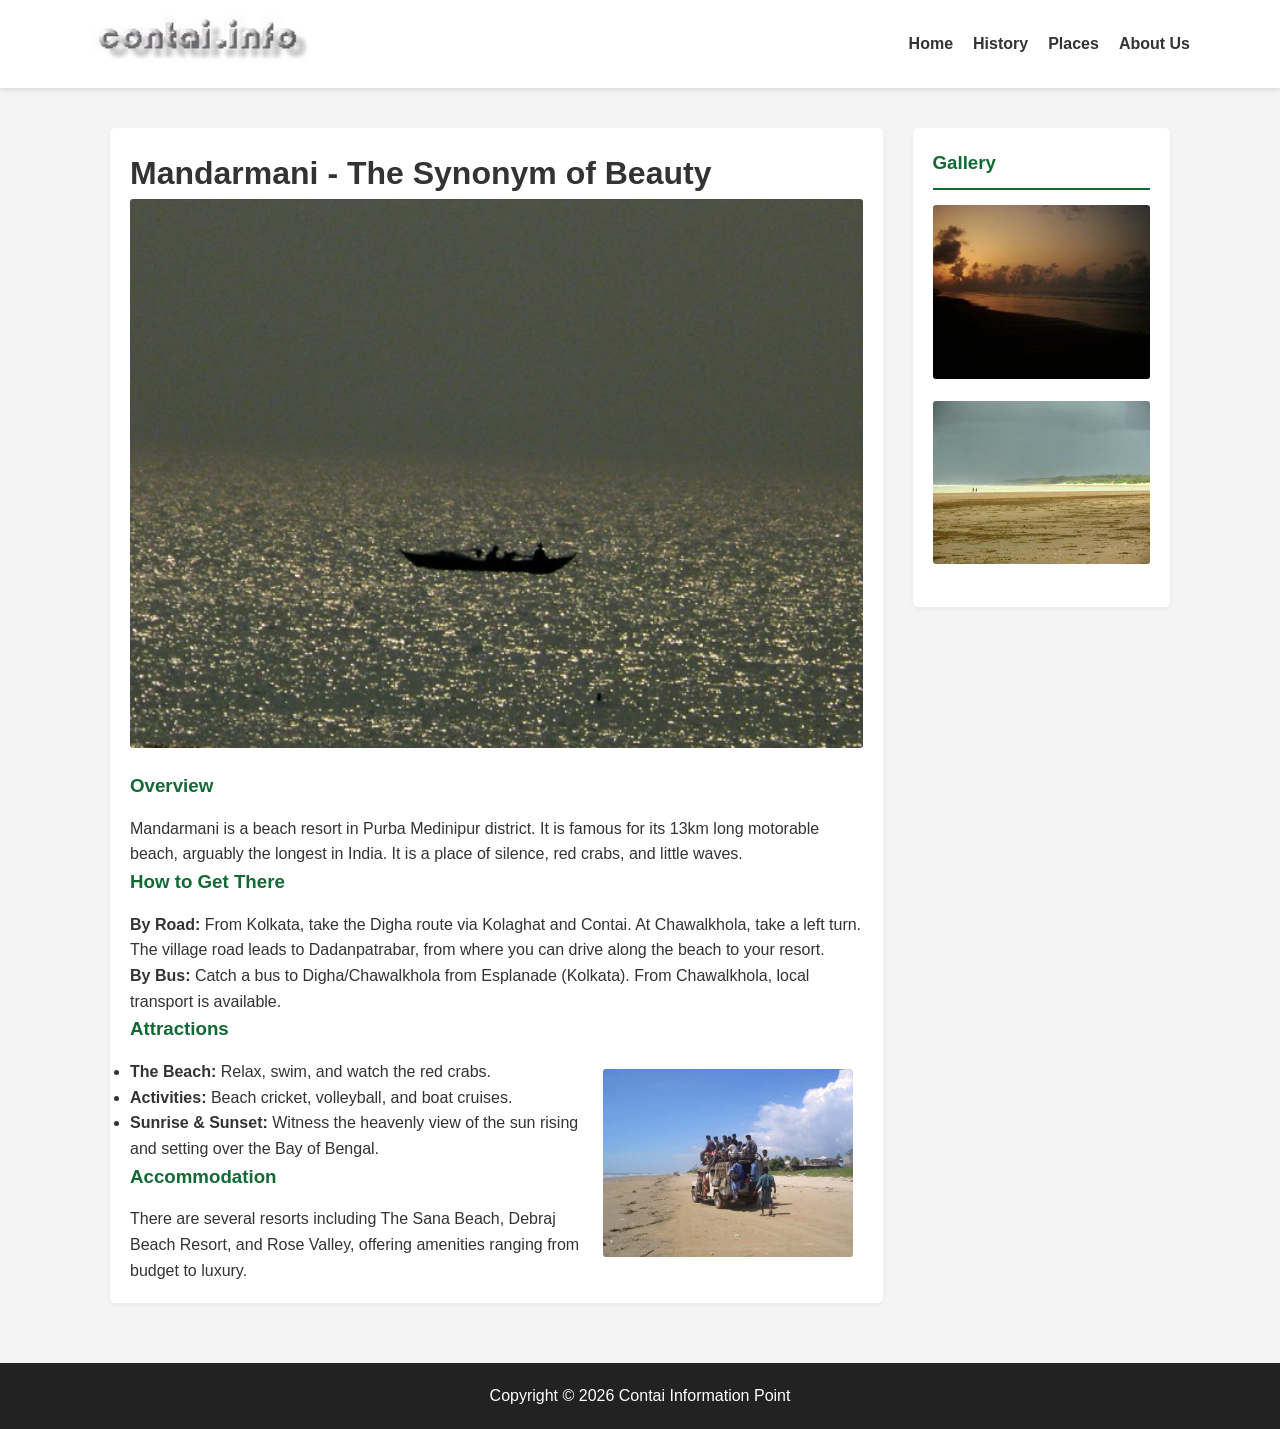
<file: place_mandarmani.html>
<!DOCTYPE html>
<html lang="en">
<head>
    <meta charset="UTF-8">
    <title>Mandarmani - Contai Information Point</title>
    <link rel="stylesheet" href="style.css">
</head>
<body>
    <header>
        <div class="container navbar">
            <div class="logo"><img src="assets/logo.jpg" alt="Logo"></div>
            <ul class="nav-links">
                <li><a href="index.html">Home</a></li>
                <li class="dropdown"><a href="#">History</a>
                    <div class="dropdown-content">
                        <a href="history_freedom.html">Freedom Movements</a>
                        <a href="history_rise_fall.html">Rise & Fall</a>
                        <a href="history_cyclone.html">Cyclones</a>
                        <a href="history_personalities.html">Personalities</a>
                    </div>
                </li>
                <li class="dropdown"><a href="#">Places</a>
                    <div class="dropdown-content">
                        <a href="place_mandarmani.html">Mandarmani</a>
                        <a href="place_sankarpur.html">Sankarpur</a>
                    </div>
                </li>
                <li><a href="about.html">About Us</a></li>
            </ul>
        </div>
    </header>

    <div class="container main-grid">
        <main>
            <div class="card">
                <h1>Mandarmani - The Synonym of Beauty</h1>
                <img src="assets/mandarmoni_030_renamed_2803.jpg" alt="Mandarmani Beach" style="width:100%">
                
                <h3>Overview</h3>
                <p>Mandarmani is a beach resort in Purba Medinipur district. It is famous for its 13km long motorable beach, arguably the longest in India. It is a place of silence, red crabs, and little waves.</p>

                <h3>How to Get There</h3>
                <p><strong>By Road:</strong> From Kolkata, take the Digha route via Kolaghat and Contai. At Chawalkhola, take a left turn. The village road leads to Dadanpatrabar, from where you can drive along the beach to your resort.</p>
                <p><strong>By Bus:</strong> Catch a bus to Digha/Chawalkhola from Esplanade (Kolkata). From Chawalkhola, local transport is available.</p>

                <h3>Attractions</h3>
                <img src="assets/beach_ride.jpg" alt="Beach Ride" style="float:right; width:250px; margin:10px;">
                <ul>
                    <li><strong>The Beach:</strong> Relax, swim, and watch the red crabs.</li>
                    <li><strong>Activities:</strong> Beach cricket, volleyball, and boat cruises.</li>
                    <li><strong>Sunrise & Sunset:</strong> Witness the heavenly view of the sun rising and setting over the Bay of Bengal.</li>
                </ul>

                <h3>Accommodation</h3>
                <p>There are several resorts including The Sana Beach, Debraj Beach Resort, and Rose Valley, offering amenities ranging from budget to luxury.</p>
            </div>
        </main>
        
        <aside class="sidebar">
            <div class="card">
                <h3>Gallery</h3>
                <img src="assets/sunrise1.jpg" alt="Sunrise">
                <img src="assets/just_before_rain.jpg" alt="Rain at Mandarmani">
            </div>
        </aside>
    </div>

    <footer>
        <p>Copyright © 2026 Contai Information Point</p>
    </footer>
</body>
</html>
</file>
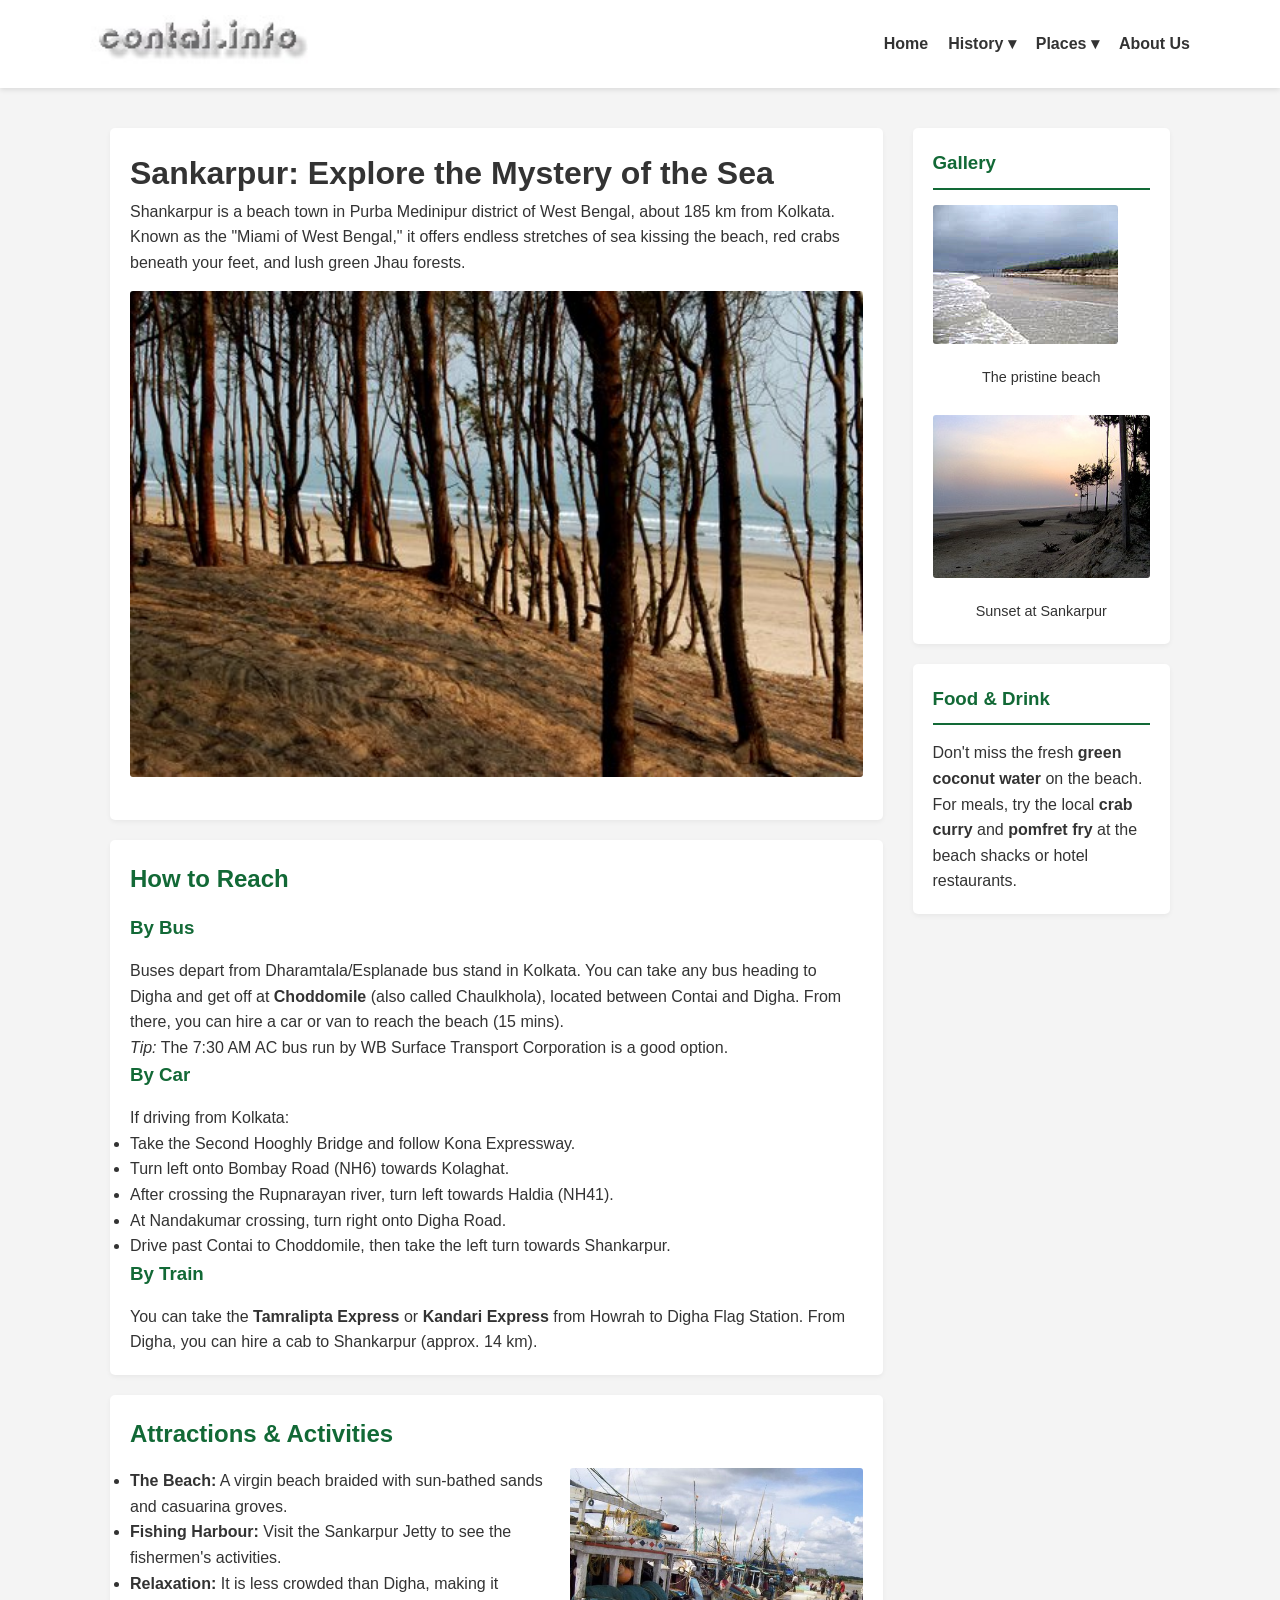
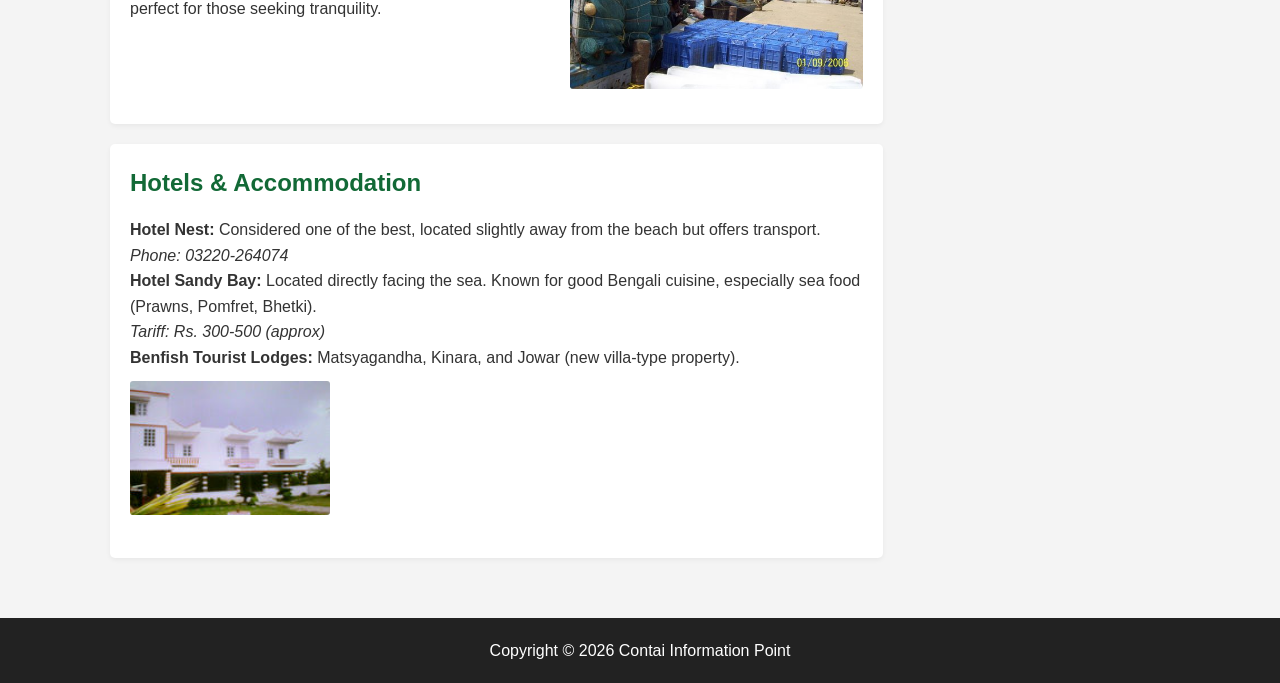
<file: place_sankarpur.html>
<!DOCTYPE html>
<html lang="en">
<head>
    <meta charset="UTF-8">
    <meta name="viewport" content="width=device-width, initial-scale=1.0">
    <title>Sankarpur - Contai Information Point</title>
    <link rel="stylesheet" href="style.css">
</head>
<body>

    <header>
        <div class="container navbar">
            <div class="logo">
                <img src="assets/logo.jpg" alt="Contai Information Point">
            </div>
            <ul class="nav-links">
                <li><a href="index.html">Home</a></li>
                <li class="dropdown">
                    <a href="#">History &#9662;</a>
                    <div class="dropdown-content">
                        <a href="history_freedom.html">Freedom Movements</a>
                        <a href="history_rise_fall.html">Rise & Fall of Places</a>
                        <a href="history_cyclone.html">Cyclones & Floods</a>
                        <a href="history_personalities.html">Great Personalities</a>
                    </div>
                </li>
                <li class="dropdown">
                    <a href="#">Places &#9662;</a>
                    <div class="dropdown-content">
                        <a href="place_mandarmani.html">Mandarmani</a>
                        <a href="place_sankarpur.html">Sankarpur</a>
                    </div>
                </li>
                <li><a href="about.html">About Us</a></li>
            </ul>
        </div>
    </header>

    <div class="container main-grid">
        
        <main>
            <div class="card">
                <h1>Sankarpur: Explore the Mystery of the Sea</h1>
                <p>Shankarpur is a beach town in Purba Medinipur district of West Bengal, about 185 km from Kolkata. Known as the "Miami of West Bengal," it offers endless stretches of sea kissing the beach, red crabs beneath your feet, and lush green Jhau forests.</p>
                
                <img src="assets/jhau0bonsankarpur.jpg" alt="Jhau Forest at Sankarpur" style="width: 100%; margin-top: 15px;">
            </div>

            <div class="card">
                <h2>How to Reach</h2>
                
                <h3>By Bus</h3>
                <p>Buses depart from Dharamtala/Esplanade bus stand in Kolkata. You can take any bus heading to Digha and get off at <strong>Choddomile</strong> (also called Chaulkhola), located between Contai and Digha. From there, you can hire a car or van to reach the beach (15 mins).</p>
                <p><em>Tip:</em> The 7:30 AM AC bus run by WB Surface Transport Corporation is a good option.</p>

                <h3>By Car</h3>
                <p>If driving from Kolkata:</p>
                <ul>
                    <li>Take the Second Hooghly Bridge and follow Kona Expressway.</li>
                    <li>Turn left onto Bombay Road (NH6) towards Kolaghat.</li>
                    <li>After crossing the Rupnarayan river, turn left towards Haldia (NH41).</li>
                    <li>At Nandakumar crossing, turn right onto Digha Road.</li>
                    <li>Drive past Contai to Choddomile, then take the left turn towards Shankarpur.</li>
                </ul>

                <h3>By Train</h3>
                <p>You can take the <strong>Tamralipta Express</strong> or <strong>Kandari Express</strong> from Howrah to Digha Flag Station. From Digha, you can hire a cab to Shankarpur (approx. 14 km).</p>
            </div>

            <div class="card">
                <h2>Attractions & Activities</h2>
                <img src="assets/sankarpur-jetty.jpg" alt="Sankarpur Jetty" style="float: right; width: 40%; margin-left: 20px;">
                <ul>
                    <li><strong>The Beach:</strong> A virgin beach braided with sun-bathed sands and casuarina groves.</li>
                    <li><strong>Fishing Harbour:</strong> Visit the Sankarpur Jetty to see the fishermen's activities.</li>
                    <li><strong>Relaxation:</strong> It is less crowded than Digha, making it perfect for those seeking tranquility.</li>
                </ul>
                <div style="clear:both;"></div>
            </div>

            <div class="card">
                <h2>Hotels & Accommodation</h2>
                <p><strong>Hotel Nest:</strong> Considered one of the best, located slightly away from the beach but offers transport. <br><em>Phone: 03220-264074</em></p>
                <p><strong>Hotel Sandy Bay:</strong> Located directly facing the sea. Known for good Bengali cuisine, especially sea food (Prawns, Pomfret, Bhetki). <br><em>Tariff: Rs. 300-500 (approx)</em></p>
                <p><strong>Benfish Tourist Lodges:</strong> Matsyagandha, Kinara, and Jowar (new villa-type property).</p>
                <img src="assets/Sweet-Home-Hotel.jpg" alt="Sweet Home Hotel" style="width: 200px; margin-top:10px;">
            </div>
        </main>

        <aside class="sidebar">
            <div class="card">
                <h3>Gallery</h3>
                <img src="assets/sankarpur-beach_3080.jpg" alt="Sankarpur Beach View">
                <p style="font-size: 0.9rem; text-align: center;">The pristine beach</p>
                <br>
                <img src="assets/sankarpur1.jpg" alt="Lonely Beach at Sunset">
                <p style="font-size: 0.9rem; text-align: center;">Sunset at Sankarpur</p>
            </div>

            <div class="card">
                <h3>Food & Drink</h3>
                <p>Don't miss the fresh <strong>green coconut water</strong> on the beach. For meals, try the local <strong>crab curry</strong> and <strong>pomfret fry</strong> at the beach shacks or hotel restaurants.</p>
            </div>
        </aside>

    </div>

    <footer>
        <p>Copyright © 2026 Contai Information Point</p>
    </footer>

</body>
</html>
</file>
<file: style.css>
/* Modern Reset & Variables */
:root {
    --primary-color: #126936; /* Original Contai Green */
    --secondary-color: #004d26;
    --text-color: #333;
    --bg-light: #f4f4f4;
    --white: #ffffff;
    --font-main: 'Segoe UI', Tahoma, Geneva, Verdana, sans-serif;
}

* {
    box-sizing: border-box;
    margin: 0;
    padding: 0;
}

body {
    font-family: var(--font-main);
    line-height: 1.6;
    color: var(--text-color);
    background-color: var(--bg-light);
}

/* Header & Navigation */
header {
    background-color: var(--white);
    box-shadow: 0 2px 5px rgba(0,0,0,0.1);
    position: sticky;
    top: 0;
    z-index: 1000;
}

.container {
    max-width: 1100px;
    margin: 0 auto;
    padding: 0 20px;
}

.navbar {
    display: flex;
    justify-content: space-between;
    align-items: center;
    padding: 15px 0;
}

.logo img {
    height: 50px; /* Adjust based on your logo */
}

.nav-links {
    list-style: none;
    display: flex;
}

.nav-links li {
    margin-left: 20px;
    position: relative;
}

.nav-links a {
    text-decoration: none;
    color: var(--text-color);
    font-weight: bold;
    transition: color 0.3s;
}

.nav-links a:hover {
    color: var(--primary-color);
}

/* Dropdown Menu */
.dropdown-content {
    display: none;
    position: absolute;
    background-color: var(--white);
    min-width: 200px;
    box-shadow: 0 8px 16px rgba(0,0,0,0.2);
    top: 100%;
    left: 0;
}

.dropdown:hover .dropdown-content {
    display: block;
}

.dropdown-content a {
    padding: 12px 16px;
    display: block;
    border-bottom: 1px solid #eee;
}

/* Hero Section */
.hero {
    background: url('../assets/beach1.jpg') no-repeat center center/cover;
    height: 400px;
    display: flex;
    align-items: center;
    justify-content: center;
    color: var(--white);
    text-align: center;
    position: relative;
}

.hero::after {
    content: '';
    position: absolute;
    top: 0; left: 0; width: 100%; height: 100%;
    background: rgba(0,0,0,0.4);
}

.hero-content {
    position: relative;
    z-index: 1;
}

.hero h1 {
    font-size: 3rem;
    margin-bottom: 10px;
}

/* Main Content Grid */
.main-grid {
    display: grid;
    grid-template-columns: 3fr 1fr;
    gap: 30px;
    margin: 40px auto;
}

.card {
    background: var(--white);
    padding: 20px;
    margin-bottom: 20px;
    border-radius: 5px;
    box-shadow: 0 2px 5px rgba(0,0,0,0.05);
}

.card img {
    max-width: 100%;
    height: auto;
    border-radius: 3px;
    margin-bottom: 15px;
}

.card h2, .card h3 {
    color: var(--primary-color);
    margin-bottom: 15px;
}

.sidebar h3 {
    border-bottom: 2px solid var(--primary-color);
    padding-bottom: 10px;
}

/* Buttons */
.btn {
    display: inline-block;
    padding: 10px 20px;
    background-color: var(--primary-color);
    color: var(--white);
    text-decoration: none;
    border-radius: 4px;
    margin-top: 10px;
}

.btn:hover {
    background-color: var(--secondary-color);
}

/* Footer */
footer {
    background-color: #222;
    color: var(--white);
    text-align: center;
    padding: 20px 0;
    margin-top: 40px;
}

/* Responsive */
@media (max-width: 768px) {
    .main-grid {
        grid-template-columns: 1fr;
    }
    .navbar {
        flex-direction: column;
    }
    .nav-links {
        margin-top: 15px;
        flex-direction: column;
        text-align: center;
    }
    .nav-links li {
        margin: 10px 0;
    }
}
</file>
